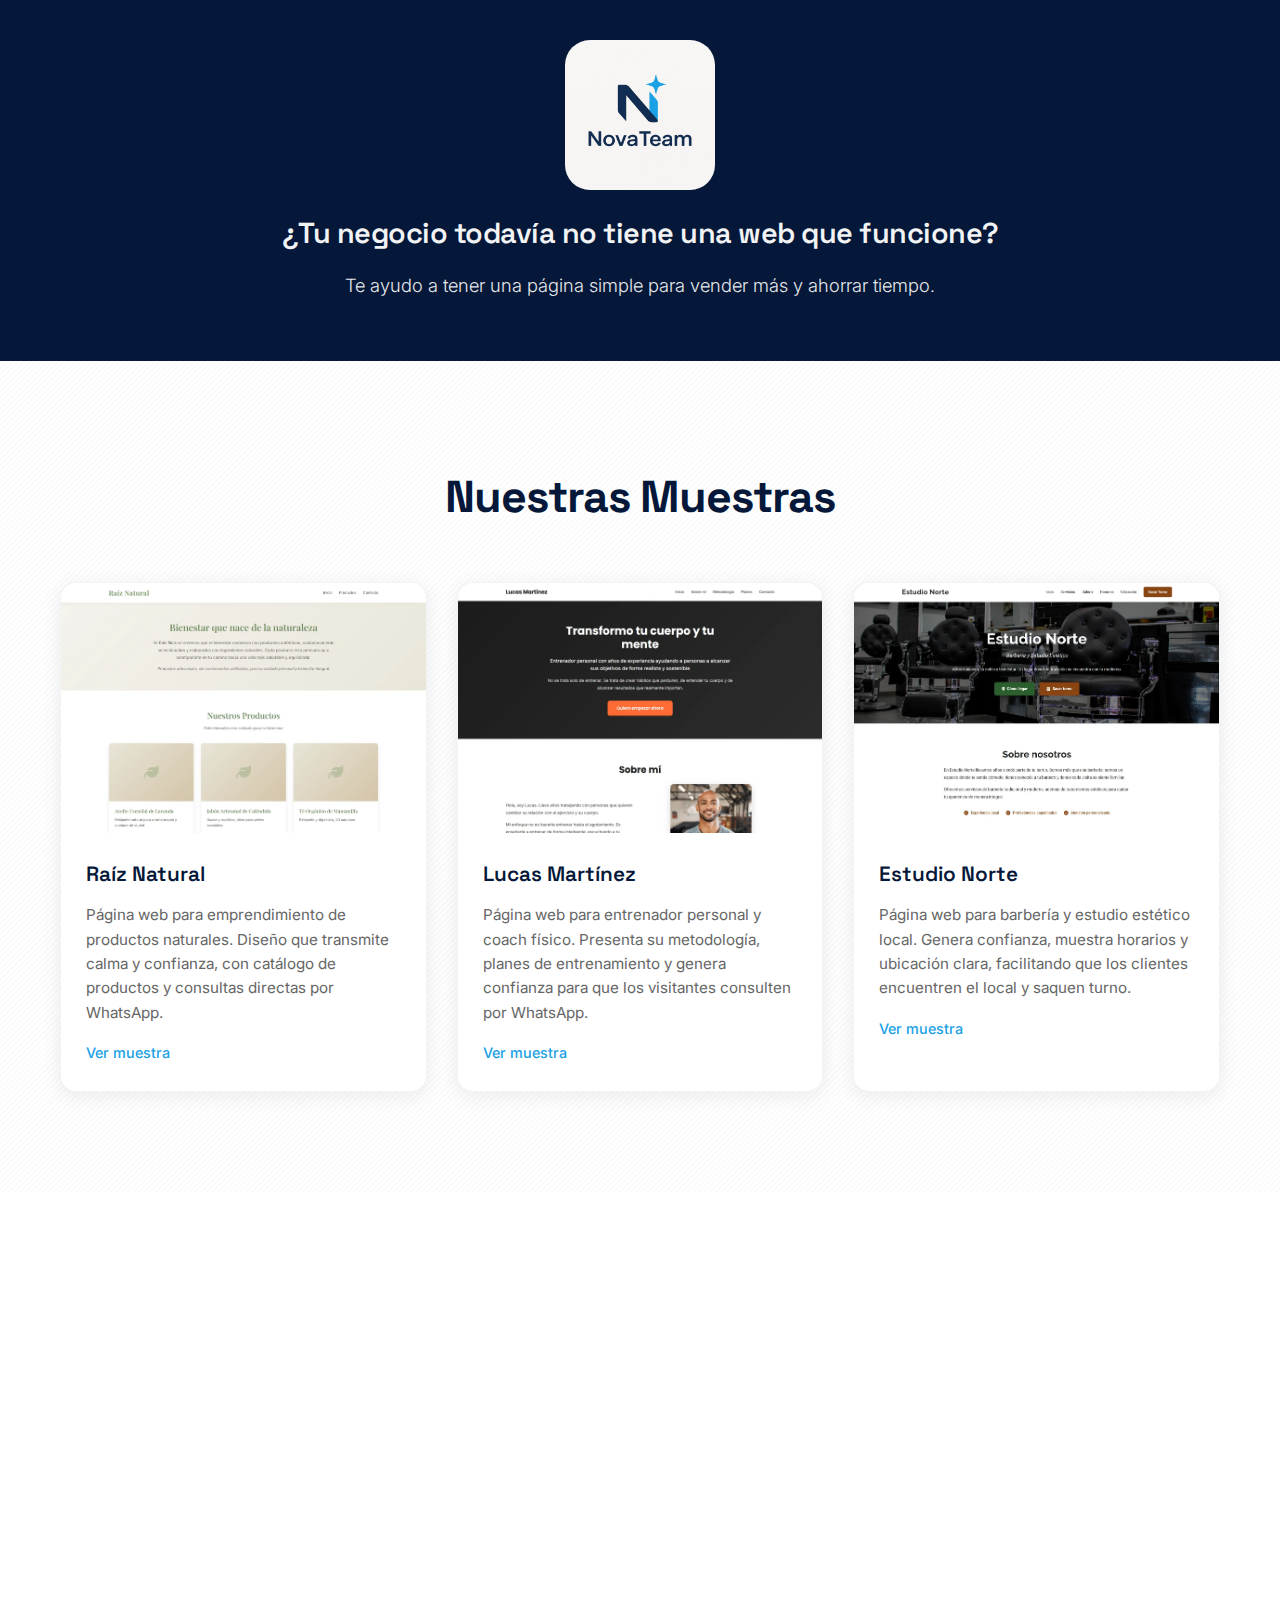
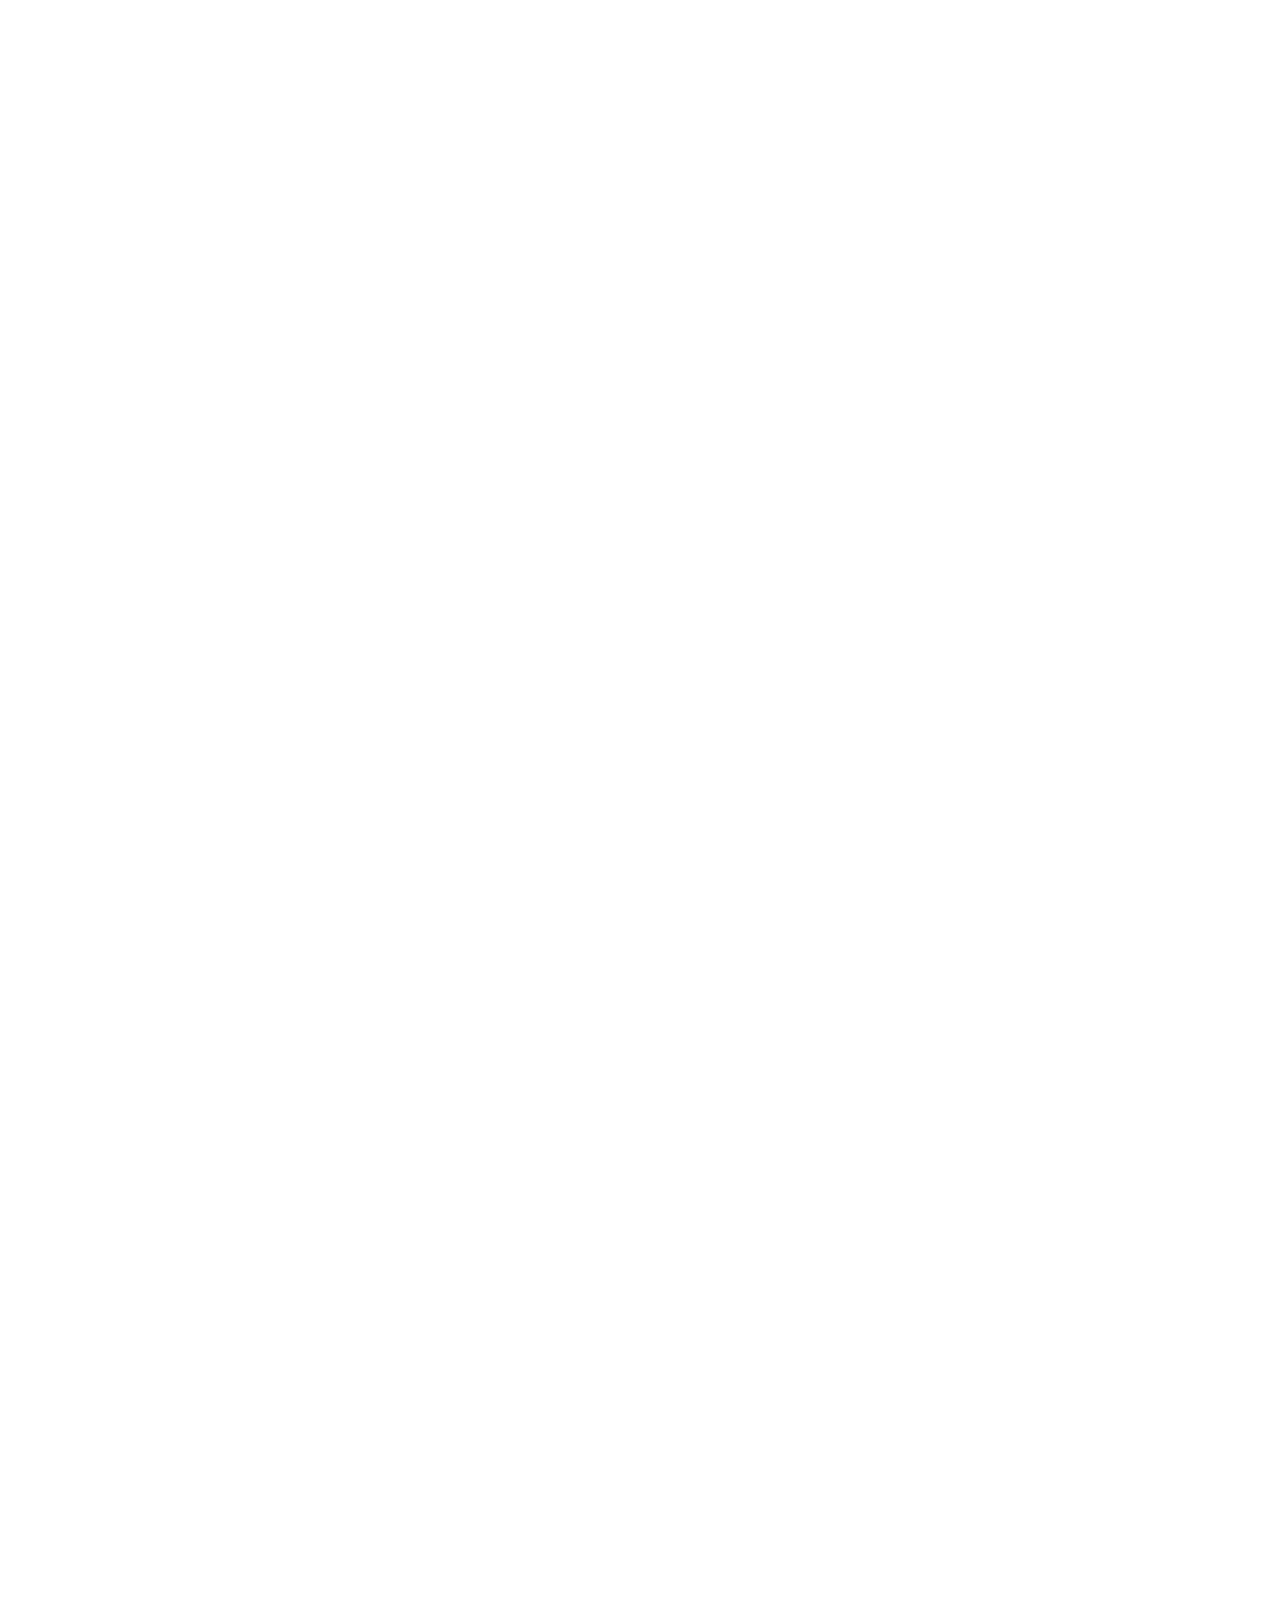
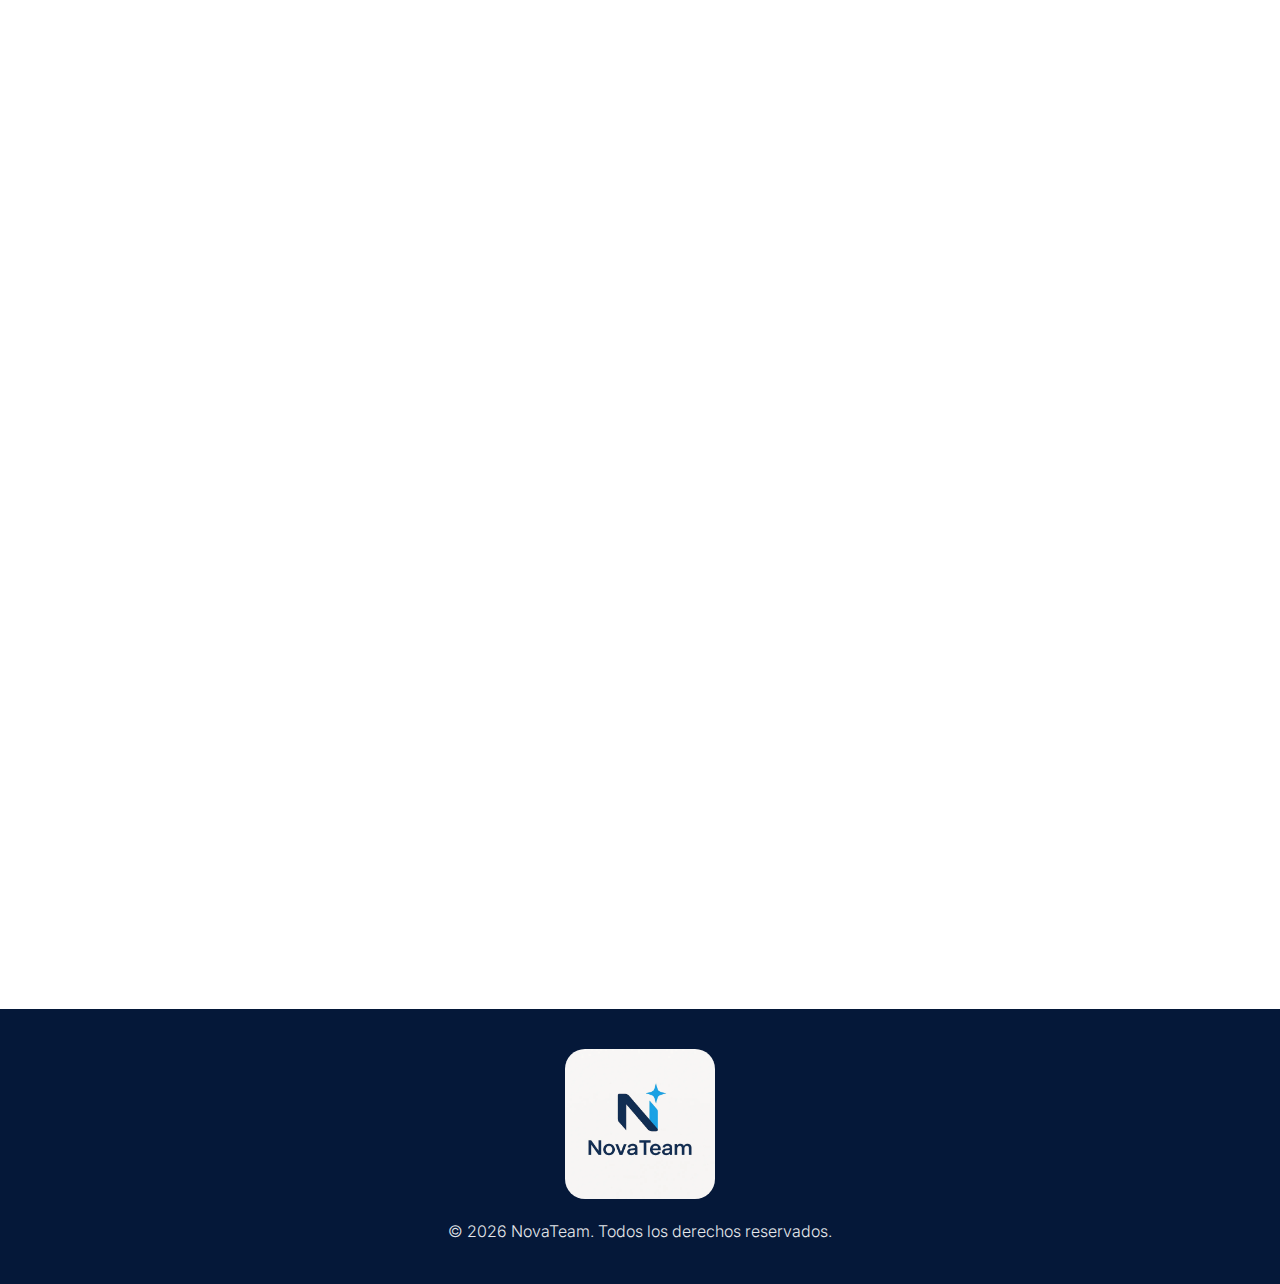
<file: index.html>
<!DOCTYPE html>
<html lang="es">
<head>
    <meta charset="UTF-8">
    <meta name="viewport" content="width=device-width, initial-scale=1.0">
    <title>NovaTeam - Portfolio</title>
    <link rel="icon" type="image/webp" href="media/Logo.webp">
    <link rel="preconnect" href="https://fonts.googleapis.com">
    <link rel="preconnect" href="https://fonts.gstatic.com" crossorigin>
    <link href="https://fonts.googleapis.com/css2?family=Inter:wght@300;400;500;600;700&family=Space+Grotesk:wght@400;500;600;700&display=swap" rel="stylesheet">
    <link rel="stylesheet" href="https://cdnjs.cloudflare.com/ajax/libs/font-awesome/6.4.0/css/all.min.css">
    <link rel="stylesheet" href="styles.css">
</head>
<body>
    <!-- Hero Section -->
    <section class="hero">
        <div class="container">
            <img src="media/Logo.webp" alt="NovaTeam Logo" class="logo-img">
            <p class="slogan">¿Tu negocio todavía no tiene una web que funcione?</p>
            <p class="description">Te ayudo a tener una página simple para vender más y ahorrar tiempo.</p>
        </div>
    </section>

    <!-- Muestras Section -->
    <section class="muestras">
        <div class="container">
            <h2 class="section-title">Nuestras Muestras</h2>
            <div class="muestras-grid">
                <div class="muestra-card">
                    <div class="muestra-preview">
                        <img src="media/portada-raiz.webp" alt="Raíz Natural" class="muestra-imagen">
                    </div>
                    <div class="muestra-info">
                        <h3 class="muestra-titulo">Raíz Natural</h3>
                        <p class="muestra-descripcion">Página web para emprendimiento de productos naturales. Diseño que transmite calma y confianza, con catálogo de productos y consultas directas por WhatsApp.</p>
                        <a href="muestras/muestra-1-raiz-natural/" target="_blank" class="muestra-link">Ver muestra</a>
                    </div>
                </div>
                <div class="muestra-card">
                    <div class="muestra-preview">
                        <img src="media/portada-lucas.webp" alt="Lucas Martínez" class="muestra-imagen" onerror="this.style.display='none'; this.nextElementSibling.style.display='flex';">
                        <div class="muestra-placeholder" style="display: none;">
                            <i class="fas fa-dumbbell"></i>
                        </div>
                    </div>
                    <div class="muestra-info">
                        <h3 class="muestra-titulo">Lucas Martínez</h3>
                        <p class="muestra-descripcion">Página web para entrenador personal y coach físico. Presenta su metodología, planes de entrenamiento y genera confianza para que los visitantes consulten por WhatsApp.</p>
                        <a href="muestras/muestra-2-lucas-martinez/" target="_blank" class="muestra-link">Ver muestra</a>
                    </div>
                </div>
                <div class="muestra-card">
                    <div class="muestra-preview">
                        <img src="media/portada-barberia.webp" alt="Estudio Norte" class="muestra-imagen">
                    </div>
                    <div class="muestra-info">
                        <h3 class="muestra-titulo">Estudio Norte</h3>
                        <p class="muestra-descripcion">Página web para barbería y estudio estético local. Genera confianza, muestra horarios y ubicación clara, facilitando que los clientes encuentren el local y saquen turno.</p>
                        <a href="muestras/muestra-3-estudio-norte/" target="_blank" class="muestra-link">Ver muestra</a>
                    </div>
                </div>
            </div>
        </div>
    </section>

    <!-- Proyectos Section -->
    <section class="proyectos">
        <div class="container">
            <h2 class="section-title">Proyectos Realizados</h2>
            <div class="proyectos-grid">
                <div class="proyecto-card">
                    <div class="proyecto-preview">
                        <img src="media/portada-proyecto-1.webp" alt="Soul Calisthenics" class="proyecto-imagen">
                    </div>
                    <div class="proyecto-info">
                        <h3 class="proyecto-title">Soul Calisthenics</h3>
                        <p class="proyecto-description">Página web que alberga un curso y coaching integral de calistenia, alimentación y mentalidad. Una plataforma completa para transformar cuerpo y mente.</p>
                        <a href="https://www.agustinarese.com" target="_blank" class="proyecto-btn">Ver proyecto</a>
                    </div>
                </div>
                <div class="proyecto-card">
                    <div class="proyecto-preview">
                        <img src="media/portada-landing-caos.webp" alt="FreeMind Union Landing" class="proyecto-imagen">
                    </div>
                    <div class="proyecto-info">
                        <h3 class="proyecto-title">FreeMind Union</h3>
                        <p class="proyecto-description">Landing page diseñada para promocionar y comercializar un producto digital. Plataforma optimizada para conversión con diseño atractivo y experiencia de usuario enfocada en ventas.</p>
                        <a href="https://freemindunion.info/promo-caos-de-emociones/" target="_blank" class="proyecto-btn">Ver proyecto</a>
                    </div>
                </div>
            </div>
        </div>
    </section>

    <!-- Beneficios Section -->
    <section class="beneficios">
        <div class="container">
            <h2 class="section-title">Beneficios de tener tu web</h2>
            <p class="beneficios-intro">Una página web simple pero efectiva que resuelve los problemas reales de tu negocio</p>
            <div class="beneficios-grid">
                <div class="beneficio-item">
                    <div class="beneficio-icon"><i class="fas fa-check"></i></div>
                    <p class="beneficio-text">Ahorra tiempo respondiendo las mismas preguntas</p>
                </div>
                <div class="beneficio-item">
                    <div class="beneficio-icon"><i class="fas fa-check"></i></div>
                    <p class="beneficio-text">Clientes mejor informados desde el inicio</p>
                </div>
                <div class="beneficio-item">
                    <div class="beneficio-icon"><i class="fas fa-check"></i></div>
                    <p class="beneficio-text">Tu negocio se ve profesional desde el primer contacto</p>
                </div>
                <div class="beneficio-item">
                    <div class="beneficio-icon"><i class="fas fa-check"></i></div>
                    <p class="beneficio-text">Tu negocio se presenta las 24 horas</p>
                </div>
                <div class="beneficio-item">
                    <div class="beneficio-icon"><i class="fas fa-check"></i></div>
                    <p class="beneficio-text">Independencia de las plataformas sociales</p>
                </div>
            </div>
        </div>
    </section>

    <!-- FAQ Section -->
    <section class="faq">
        <div class="container">
            <h2 class="section-title">Preguntas Frecuentes</h2>
            <div class="faq-container">
                <div class="faq-item">
                    <div class="faq-question">
                        <span>¿Cuánto tiempo tarda en estar lista mi página web?</span>
                        <i class="fas fa-chevron-down"></i>
                    </div>
                    <div class="faq-answer">
                        <p>Los tiempos varían según la complejidad del proyecto. Una página web simple puede estar lista en unos días, mientras que proyectos más complejos con funcionalidades adicionales pueden tomar entre 2 y 3 semanas. Trabajamos de forma eficiente para que tu negocio tenga presencia online lo antes posible.</p>
                    </div>
                </div>
                <div class="faq-item">
                    <div class="faq-question">
                        <span>¿Qué incluye el servicio?</span>
                        <i class="fas fa-chevron-down"></i>
                    </div>
                    <div class="faq-answer">
                        <p>Incluye el diseño, desarrollo, configuración inicial y una sesión de capacitación para que sepas cómo actualizar contenido básico. También te ayudo con el dominio y hosting si lo necesitás.</p>
                    </div>
                </div>
                <div class="faq-item">
                    <div class="faq-question">
                        <span>¿Puedo actualizar el contenido yo mismo después?</span>
                        <i class="fas fa-chevron-down"></i>
                    </div>
                    <div class="faq-answer">
                        <p>Sí, te entrego una página fácil de usar. Te muestro cómo hacer cambios básicos de texto, imágenes y precios. Si necesitás algo más complejo, podés contactarme.</p>
                    </div>
                </div>
                <div class="faq-item">
                    <div class="faq-question">
                        <span>¿Qué pasa si necesito cambios después de entregar la web?</span>
                        <i class="fas fa-chevron-down"></i>
                    </div>
                    <div class="faq-answer">
                        <p>Los cambios menores los podés hacer vos mismo. Si necesitás modificaciones más grandes o nuevas funcionalidades, hay opciones de mantenimiento y ajustes mensuales que ofrezco para que tu web siempre esté actualizada.</p>
                    </div>
                </div>
                <div class="faq-item">
                    <div class="faq-question">
                        <span>¿Trabajan con diferentes tipos de negocios?</span>
                        <i class="fas fa-chevron-down"></i>
                    </div>
                    <div class="faq-answer">
                        <p>Sí, trabajo con todo tipo de negocios: tiendas, servicios profesionales, emprendimientos, restaurantes, y más. Cada web se adapta a las necesidades específicas de tu negocio.</p>
                    </div>
                </div>
                <div class="faq-item">
                    <div class="faq-question">
                        <span>¿Cómo funciona el proceso de trabajo?</span>
                        <i class="fas fa-chevron-down"></i>
                    </div>
                    <div class="faq-answer">
                        <p>Primero charlamos para entender tu negocio y necesidades. Luego te muestro un diseño y ajustamos hasta que te guste. Desarrollo la web, la subo online y te enseño a usarla. Simple y directo.</p>
                    </div>
                </div>
                <div class="faq-item">
                    <div class="faq-question">
                        <span>¿Es solo para vender online?</span>
                        <i class="fas fa-chevron-down"></i>
                    </div>
                    <div class="faq-answer">
                        <p>No. También sirve para recibir consultas, mostrar lo que hacés y ahorrar tiempo.</p>
                    </div>
                </div>
            </div>
        </div>
    </section>

    <!-- Contacto Section -->
    <section class="contacto">
        <div class="container">
            <h2 class="section-title">Contacto</h2>
            <p class="contacto-text">¿Listo para impulsar tu negocio? Contáctanos</p>
            <div class="whatsapp-container">
                <a href="https://wa.me/5493515285112?text=Hola%2C%20vi%20tu%20portfolio%20y%20quer%C3%ADa%20informaci%C3%B3n%20sobre%20tus%20servicios" target="_blank" class="whatsapp-btn">
                    <svg class="whatsapp-icon" viewBox="0 0 24 24" fill="currentColor">
                        <path d="M17.472 14.382c-.297-.149-1.758-.867-2.03-.967-.273-.099-.471-.148-.67.15-.197.297-.767.966-.94 1.164-.173.199-.347.223-.644.075-.297-.15-1.255-.463-2.39-1.475-.883-.788-1.48-1.761-1.653-2.059-.173-.297-.018-.458.13-.606.134-.133.298-.347.446-.52.149-.174.198-.298.298-.497.099-.198.05-.371-.025-.52-.075-.149-.669-1.612-.916-2.207-.242-.579-.487-.5-.669-.51-.173-.008-.371-.01-.57-.01-.198 0-.52.074-.792.372-.272.297-1.04 1.016-1.04 2.479 0 1.462 1.065 2.875 1.213 3.074.149.198 2.096 3.2 5.077 4.487.709.306 1.262.489 1.694.625.712.227 1.36.195 1.871.118.571-.085 1.758-.719 2.006-1.413.248-.694.248-1.289.173-1.413-.074-.124-.272-.198-.57-.347m-5.421 7.403h-.004a9.87 9.87 0 01-5.031-1.378l-.361-.214-3.741.982.998-3.648-.235-.374a9.86 9.86 0 01-1.51-5.26c.001-5.45 4.436-9.884 9.888-9.884 2.64 0 5.122 1.03 6.988 2.898a9.825 9.825 0 012.893 6.994c-.003 5.45-4.437 9.884-9.885 9.884m8.413-18.297A11.815 11.815 0 0012.05 0C5.495 0 .16 5.335.157 11.892c0 2.096.547 4.142 1.588 5.945L.057 24l6.305-1.654a11.882 11.882 0 005.683 1.448h.005c6.554 0 11.89-5.335 11.893-11.893a11.821 11.821 0 00-3.48-8.413Z"/>
                    </svg>
                    <span>Contactar por WhatsApp</span>
                </a>
            </div>
        </div>
    </section>

    <footer class="footer">
        <div class="container">
            <img src="media/Logo.webp" alt="NovaTeam Logo" class="footer-logo">
            <p>&copy; 2026 NovaTeam. Todos los derechos reservados.</p>
        </div>
    </footer>

    <script src="script.js"></script>
</body>
</html>
</file>
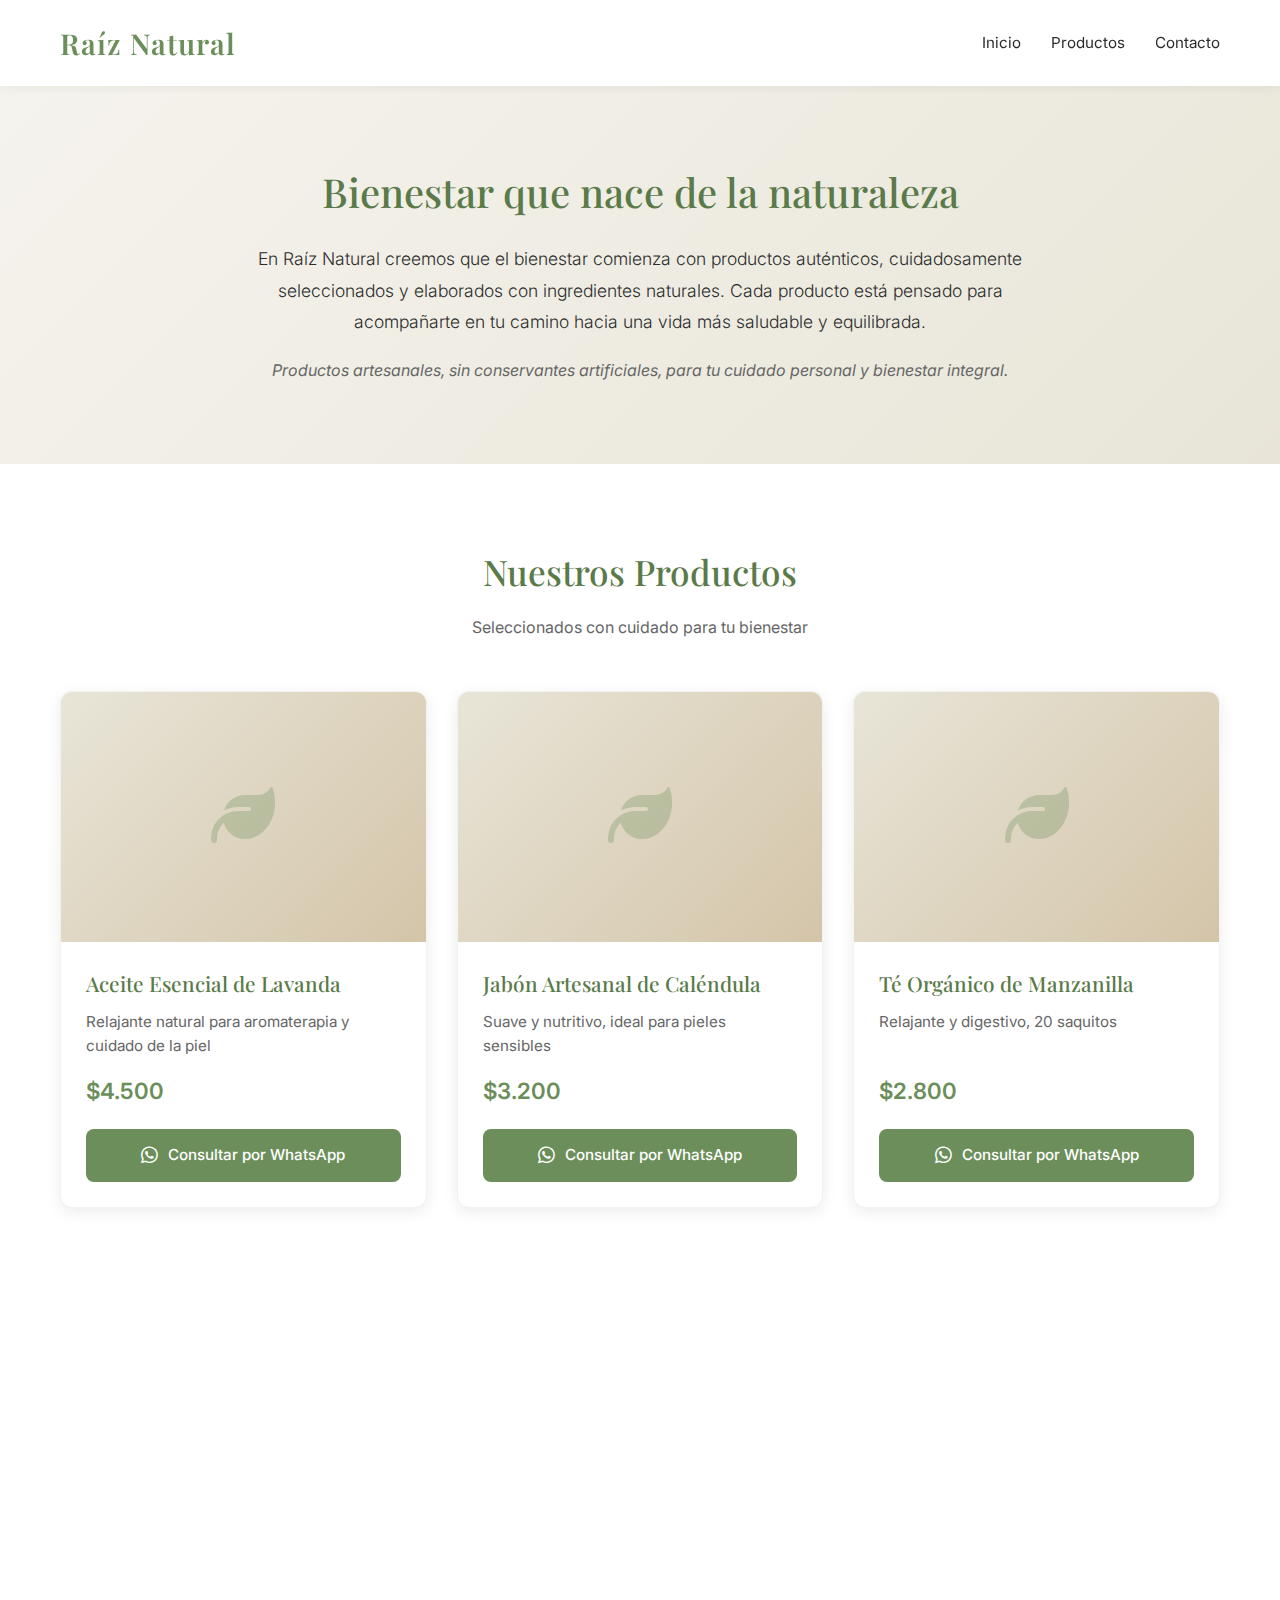
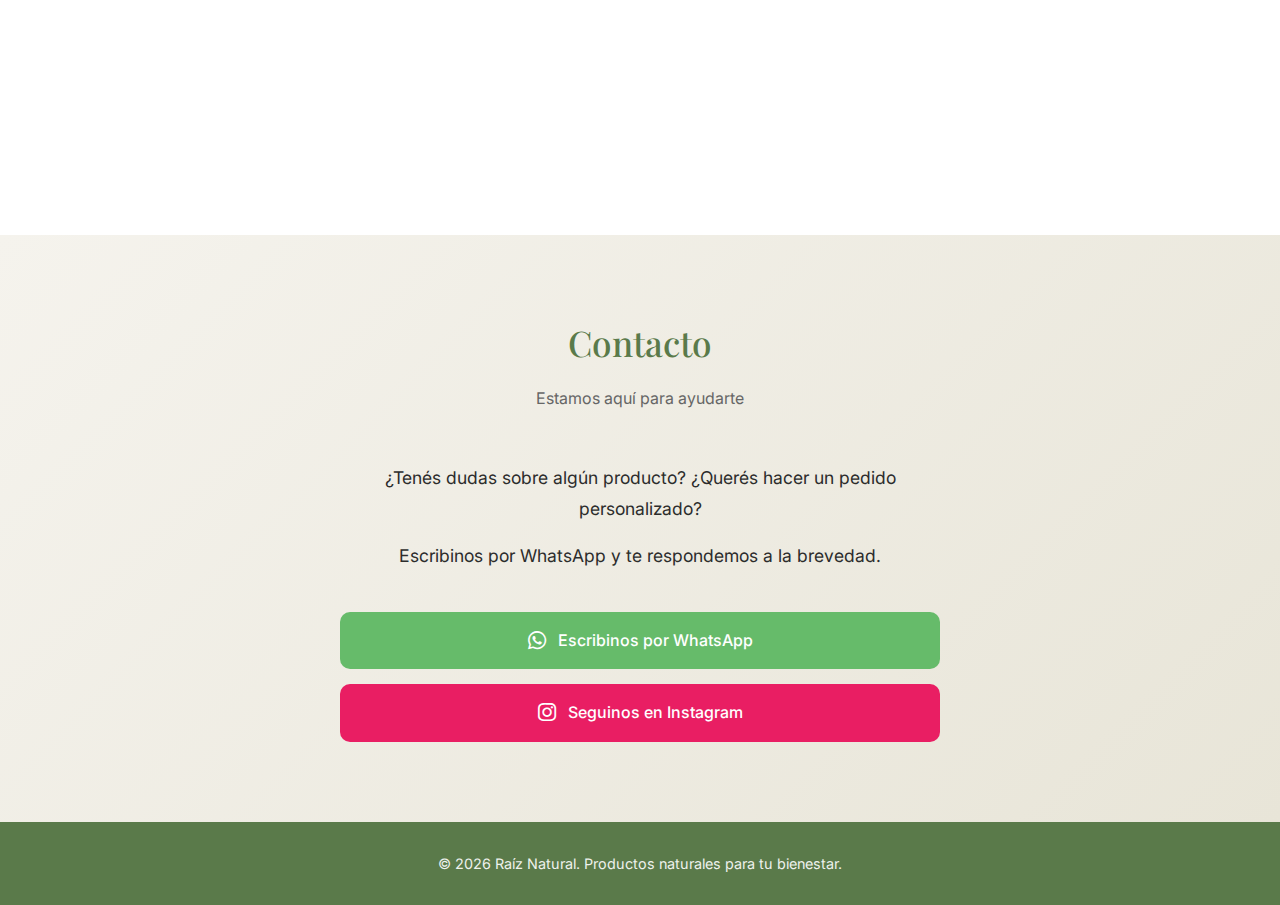
<file: muestras/muestra-1-raiz-natural/index.html>
<!DOCTYPE html>
<html lang="es">
<head>
    <meta charset="UTF-8">
    <meta name="viewport" content="width=device-width, initial-scale=1.0">
    <title>Raíz Natural - Productos Naturales para tu Bienestar</title>
    <link rel="icon" href="data:image/svg+xml,<svg xmlns='http://www.w3.org/2000/svg' viewBox='0 0 100 100'><text y='.9em' font-size='90'>🌿</text></svg>">
    <link rel="preconnect" href="https://fonts.googleapis.com">
    <link rel="preconnect" href="https://fonts.gstatic.com" crossorigin>
    <link href="https://fonts.googleapis.com/css2?family=Inter:wght@300;400;500;600&family=Playfair+Display:wght@400;500;600&display=swap" rel="stylesheet">
    <link rel="stylesheet" href="https://cdnjs.cloudflare.com/ajax/libs/font-awesome/6.4.0/css/all.min.css">
    <link rel="stylesheet" href="styles.css">
</head>
<body>
    <!-- Header -->
    <header class="header">
        <div class="container">
            <div class="header-content">
                <h1 class="logo">Raíz Natural</h1>
                <nav class="nav">
                    <a href="#inicio" class="nav-link">Inicio</a>
                    <a href="#productos" class="nav-link">Productos</a>
                    <a href="#contacto" class="nav-link">Contacto</a>
                </nav>
            </div>
        </div>
    </header>

    <!-- Hero / Inicio -->
    <section id="inicio" class="hero">
        <div class="container">
            <div class="hero-content">
                <h2 class="hero-title">Bienestar que nace de la naturaleza</h2>
                <p class="hero-text">En Raíz Natural creemos que el bienestar comienza con productos auténticos, cuidadosamente seleccionados y elaborados con ingredientes naturales. Cada producto está pensado para acompañarte en tu camino hacia una vida más saludable y equilibrada.</p>
                <p class="hero-subtext">Productos artesanales, sin conservantes artificiales, para tu cuidado personal y bienestar integral.</p>
            </div>
        </div>
    </section>

    <!-- Productos -->
    <section id="productos" class="productos">
        <div class="container">
            <h2 class="section-title">Nuestros Productos</h2>
            <p class="section-subtitle">Seleccionados con cuidado para tu bienestar</p>
            
            <div class="productos-grid">
                <div class="producto-card">
                    <div class="producto-imagen">
                        <div class="producto-placeholder">
                            <i class="fas fa-leaf"></i>
                        </div>
                    </div>
                    <div class="producto-info">
                        <h3 class="producto-nombre">Aceite Esencial de Lavanda</h3>
                        <p class="producto-descripcion">Relajante natural para aromaterapia y cuidado de la piel</p>
                        <p class="producto-precio">$4.500</p>
                        <a href="#" class="producto-btn">
                            <i class="fab fa-whatsapp"></i> Consultar por WhatsApp
                        </a>
                    </div>
                </div>

                <div class="producto-card">
                    <div class="producto-imagen">
                        <div class="producto-placeholder">
                            <i class="fas fa-leaf"></i>
                        </div>
                    </div>
                    <div class="producto-info">
                        <h3 class="producto-nombre">Jabón Artesanal de Caléndula</h3>
                        <p class="producto-descripcion">Suave y nutritivo, ideal para pieles sensibles</p>
                        <p class="producto-precio">$3.200</p>
                        <a href="#" class="producto-btn">
                            <i class="fab fa-whatsapp"></i> Consultar por WhatsApp
                        </a>
                    </div>
                </div>

                <div class="producto-card">
                    <div class="producto-imagen">
                        <div class="producto-placeholder">
                            <i class="fas fa-leaf"></i>
                        </div>
                    </div>
                    <div class="producto-info">
                        <h3 class="producto-nombre">Té Orgánico de Manzanilla</h3>
                        <p class="producto-descripcion">Relajante y digestivo, 20 saquitos</p>
                        <p class="producto-precio">$2.800</p>
                        <a href="#" class="producto-btn">
                            <i class="fab fa-whatsapp"></i> Consultar por WhatsApp
                        </a>
                    </div>
                </div>

                <div class="producto-card">
                    <div class="producto-imagen">
                        <div class="producto-placeholder">
                            <i class="fas fa-leaf"></i>
                        </div>
                    </div>
                    <div class="producto-info">
                        <h3 class="producto-nombre">Crema Hidratante de Aloe Vera</h3>
                        <p class="producto-descripcion">Hidratación profunda con extracto natural de aloe</p>
                        <p class="producto-precio">$5.900</p>
                        <a href="#" class="producto-btn">
                            <i class="fab fa-whatsapp"></i> Consultar por WhatsApp
                        </a>
                    </div>
                </div>

                <div class="producto-card">
                    <div class="producto-imagen">
                        <div class="producto-placeholder">
                            <i class="fas fa-leaf"></i>
                        </div>
                    </div>
                    <div class="producto-info">
                        <h3 class="producto-nombre">Velas de Soja con Esencias</h3>
                        <p class="producto-descripcion">Ambientación natural, 100% soja, múltiples aromas</p>
                        <p class="producto-precio">$4.200</p>
                        <a href="#" class="producto-btn">
                            <i class="fab fa-whatsapp"></i> Consultar por WhatsApp
                        </a>
                    </div>
                </div>

                <div class="producto-card">
                    <div class="producto-imagen">
                        <div class="producto-placeholder">
                            <i class="fas fa-leaf"></i>
                        </div>
                    </div>
                    <div class="producto-info">
                        <h3 class="producto-nombre">Miel Pura de Eucalipto</h3>
                        <p class="producto-descripcion">Miel orgánica 100% natural, frasco 500g</p>
                        <p class="producto-precio">$3.500</p>
                        <a href="#" class="producto-btn">
                            <i class="fab fa-whatsapp"></i> Consultar por WhatsApp
                        </a>
                    </div>
                </div>
            </div>
        </div>
    </section>

    <!-- Contacto -->
    <section id="contacto" class="contacto">
        <div class="container">
            <h2 class="section-title">Contacto</h2>
            <p class="section-subtitle">Estamos aquí para ayudarte</p>
            
            <div class="contacto-content">
                <div class="contacto-info">
                    <p class="contacto-text">¿Tenés dudas sobre algún producto? ¿Querés hacer un pedido personalizado?</p>
                    <p class="contacto-text">Escribinos por WhatsApp y te respondemos a la brevedad.</p>
                </div>
                <div class="contacto-buttons">
                    <a href="#" class="contacto-btn whatsapp">
                        <i class="fab fa-whatsapp"></i>
                        <span>Escribinos por WhatsApp</span>
                    </a>
                    <a href="#" class="contacto-btn instagram">
                        <i class="fab fa-instagram"></i>
                        <span>Seguinos en Instagram</span>
                    </a>
                </div>
            </div>
        </div>
    </section>

    <!-- Footer -->
    <footer class="footer">
        <div class="container">
            <p class="footer-text">&copy; 2026 Raíz Natural. Productos naturales para tu bienestar.</p>
        </div>
    </footer>

    <script src="script.js"></script>
</body>
</html>
</file>
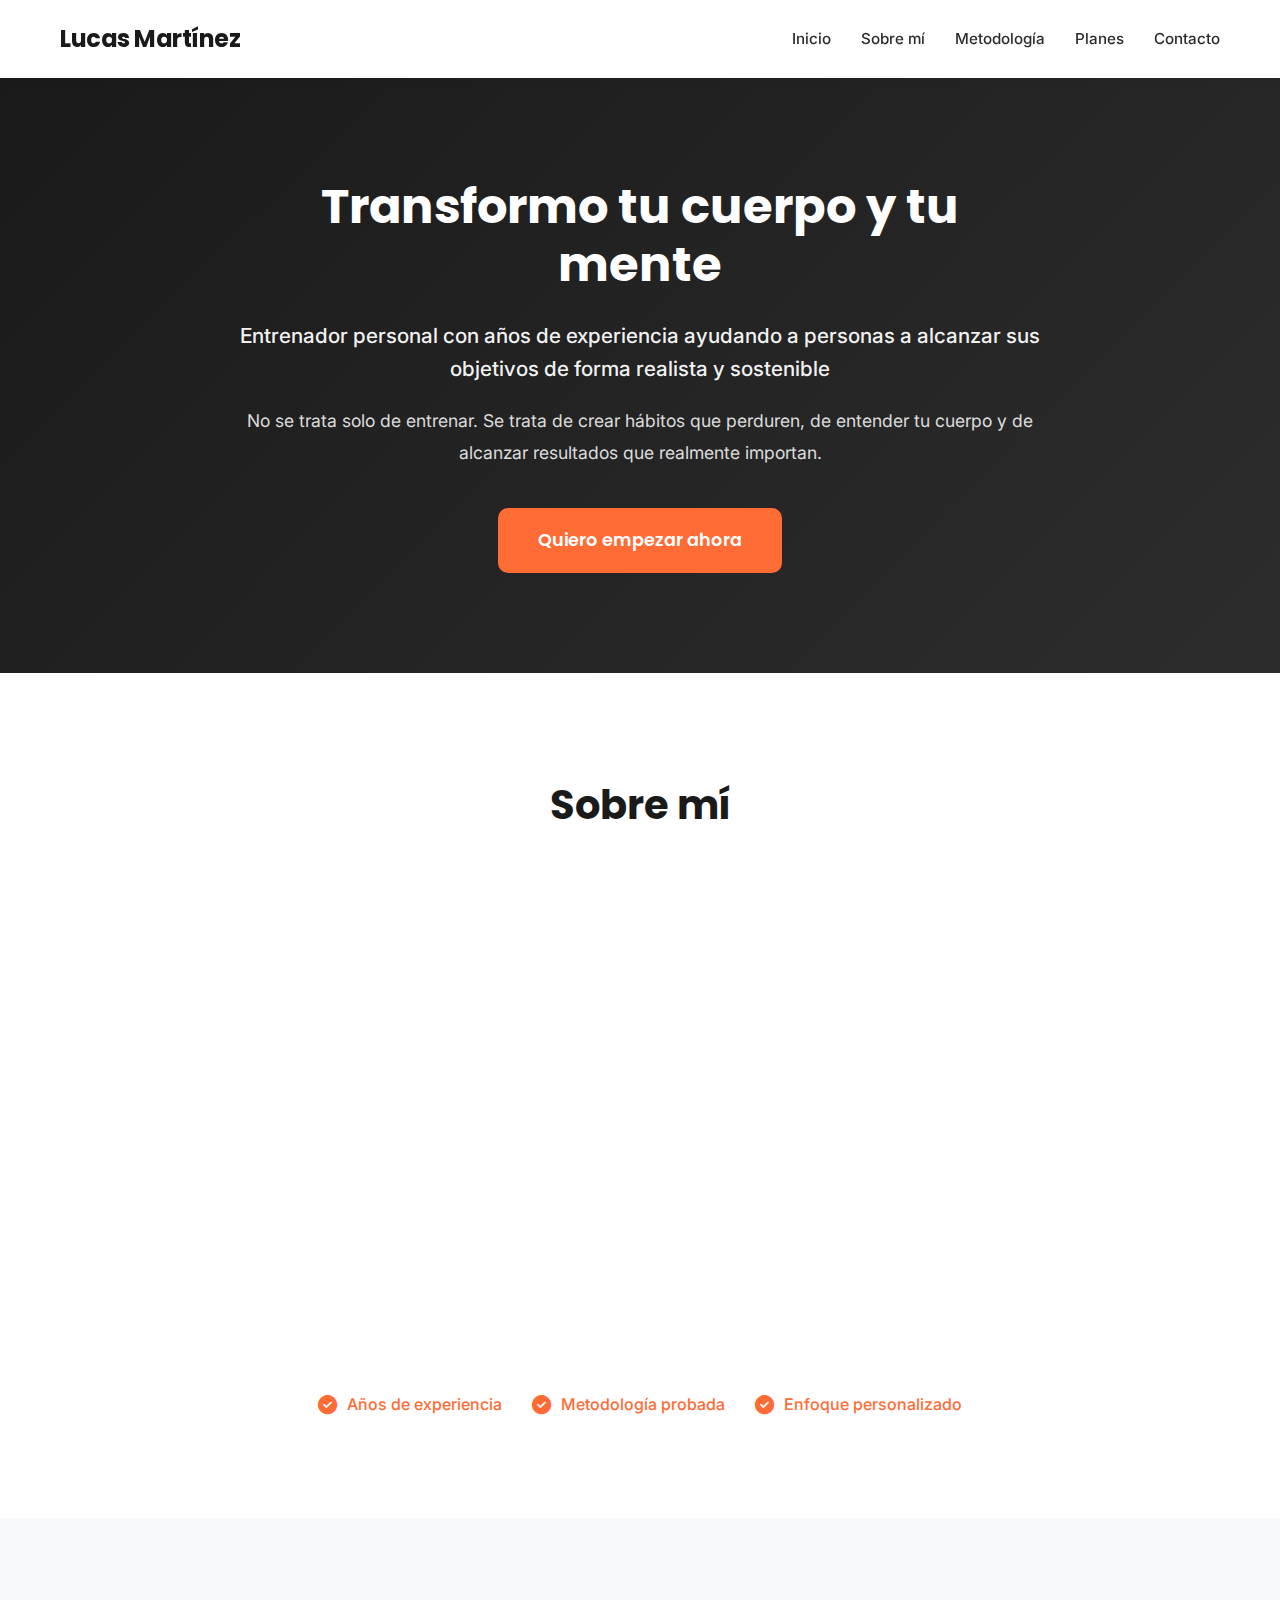
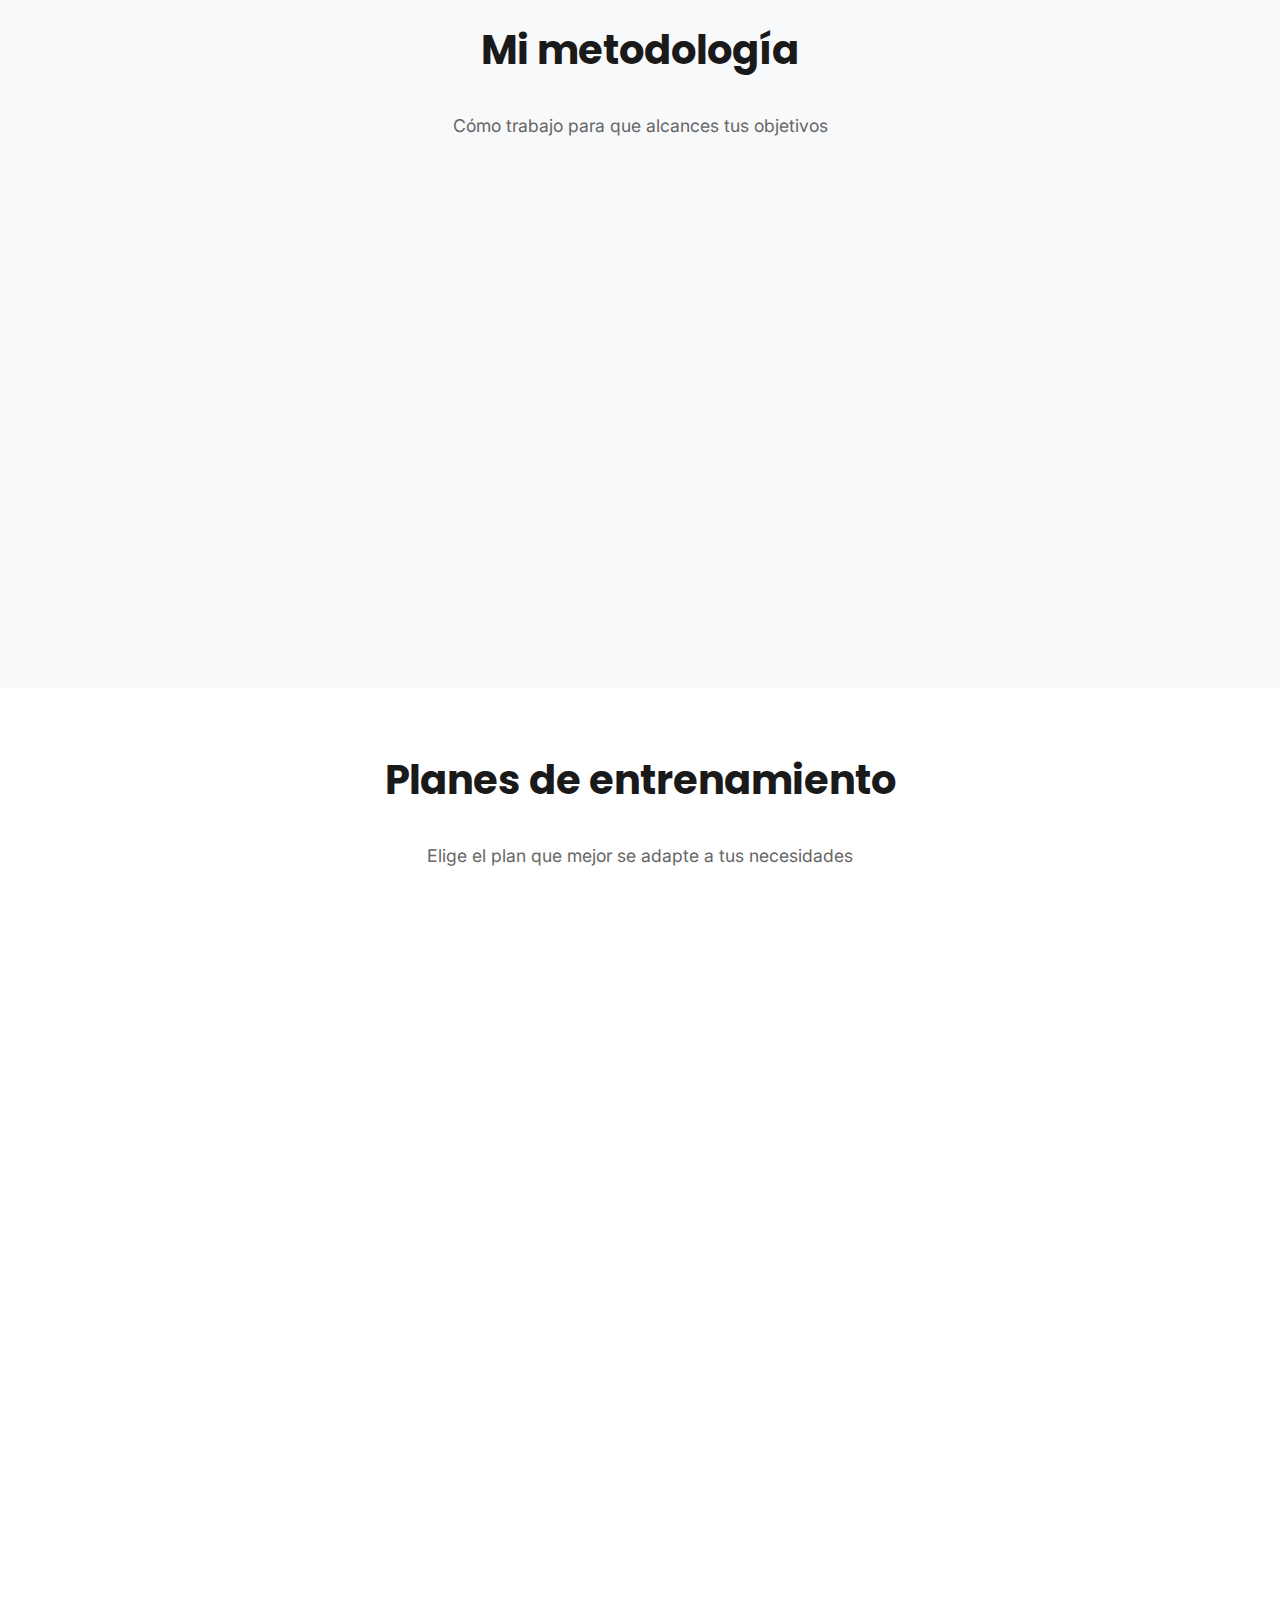
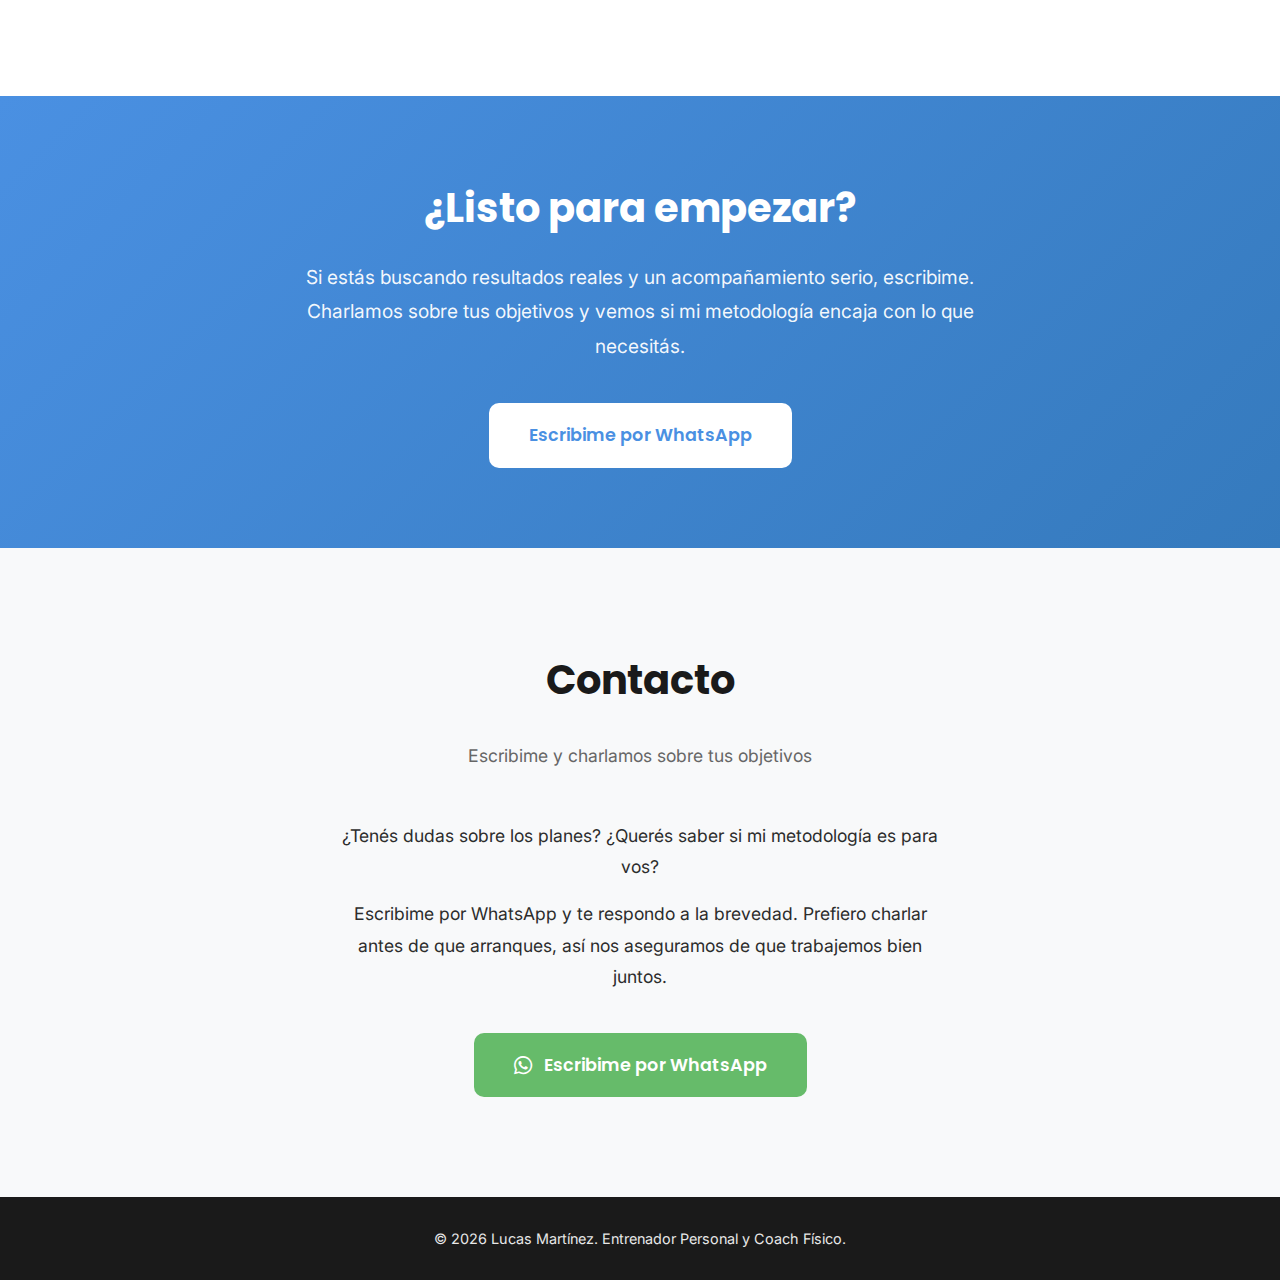
<file: muestras/muestra-2-lucas-martinez/index.html>
<!DOCTYPE html>
<html lang="es">
<head>
    <meta charset="UTF-8">
    <meta name="viewport" content="width=device-width, initial-scale=1.0">
    <title>Lucas Martínez - Entrenador Personal y Coach Físico</title>
    <link rel="icon" href="data:image/svg+xml,%3Csvg xmlns='http://www.w3.org/2000/svg' viewBox='0 0 640 512'%3E%3Cpath fill='%23ff6b35' d='M96 64c0-17.7 14.3-32 32-32h32c17.7 0 32 14.3 32 32v144h64V64c0-17.7 14.3-32 32-32h32c17.7 0 32 14.3 32 32v144h48c17.7 0 32 14.3 32 32s-14.3 32-32 32h-48v144c0 17.7-14.3 32-32 32h-32c-17.7 0-32-14.3-32-32V272H224v144c0 17.7-14.3 32-32 32H160c-17.7 0-32-14.3-32-32V272H80c-17.7 0-32-14.3-32-32s14.3-32 32-32h16V64zm448 0v144h16c17.7 0 32 14.3 32 32s-14.3 32-32 32h-16v144c0 17.7-14.3 32-32 32h-32c-17.7 0-32-14.3-32-32V272H384v144c0 17.7-14.3 32-32 32H320c-17.7 0-32-14.3-32-32V272H240c-17.7 0-32-14.3-32-32s14.3-32 32-32h48V64c0-17.7 14.3-32 32-32h32c17.7 0 32 14.3 32 32v144h64V64c0-17.7 14.3-32 32-32h32c17.7 0 32 14.3 32 32z'/%3E%3C/svg%3E">
    <link rel="preconnect" href="https://fonts.googleapis.com">
    <link rel="preconnect" href="https://fonts.gstatic.com" crossorigin>
    <link href="https://fonts.googleapis.com/css2?family=Inter:wght@300;400;500;600;700&family=Poppins:wght@400;500;600;700&display=swap" rel="stylesheet">
    <link rel="stylesheet" href="https://cdnjs.cloudflare.com/ajax/libs/font-awesome/6.4.0/css/all.min.css">
    <link rel="stylesheet" href="/muestras/muestra-2-lucas-martinez/styles.css">
</head>
<body>
    <!-- Header -->
    <header class="header">
        <div class="container">
            <div class="header-content">
                <h1 class="logo">Lucas Martínez</h1>
                <nav class="nav">
                    <a href="#inicio" class="nav-link">Inicio</a>
                    <a href="#sobre-mi" class="nav-link">Sobre mí</a>
                    <a href="#metodologia" class="nav-link">Metodología</a>
                    <a href="#planes" class="nav-link">Planes</a>
                    <a href="#contacto" class="nav-link">Contacto</a>
                </nav>
            </div>
        </div>
    </header>

    <!-- Hero / Inicio -->
    <section id="inicio" class="hero">
        <div class="container">
            <div class="hero-content">
                <h2 class="hero-title">Transformo tu cuerpo y tu mente</h2>
                <p class="hero-subtitle">Entrenador personal con años de experiencia ayudando a personas a alcanzar sus objetivos de forma realista y sostenible</p>
                <p class="hero-text">No se trata solo de entrenar. Se trata de crear hábitos que perduren, de entender tu cuerpo y de alcanzar resultados que realmente importan.</p>
                <a href="#contacto" class="hero-btn">Quiero empezar ahora</a>
            </div>
        </div>
    </section>

    <!-- Sobre Mí -->
    <section id="sobre-mi" class="sobre-mi">
        <div class="container">
            <h2 class="section-title">Sobre mí</h2>
            <div class="sobre-content">
                <div class="sobre-text">
                    <p class="sobre-paragraph">Hola, soy Lucas. Llevo años trabajando con personas que quieren cambiar su relación con el ejercicio y su cuerpo.</p>
                    <p class="sobre-paragraph">Mi enfoque no es hacerte entrenar hasta el agotamiento. Es enseñarte a entrenar de forma inteligente, escuchando a tu cuerpo y respetando tus tiempos.</p>
                    <p class="sobre-paragraph">Trabajo con personas reales, con vidas reales. No busco transformaciones extremas en 30 días, busco resultados que puedas mantener a largo plazo.</p>
                </div>
                <div class="sobre-imagen">
                    <img src="/media/persona-lucas.jpg" alt="Lucas Martínez" class="lucas-img">
                </div>
            </div>
            <div class="sobre-highlights">
                <div class="highlight-item">
                    <i class="fas fa-check-circle"></i>
                    <span>Años de experiencia</span>
                </div>
                <div class="highlight-item">
                    <i class="fas fa-check-circle"></i>
                    <span>Metodología probada</span>
                </div>
                <div class="highlight-item">
                    <i class="fas fa-check-circle"></i>
                    <span>Enfoque personalizado</span>
                </div>
            </div>
        </div>
    </section>

    <!-- Metodología -->
    <section id="metodologia" class="metodologia">
        <div class="container">
            <h2 class="section-title">Mi metodología</h2>
            <p class="section-subtitle">Cómo trabajo para que alcances tus objetivos</p>
            
            <div class="metodologia-grid">
                <div class="metodo-card">
                    <div class="metodo-icon">
                        <i class="fas fa-user-check"></i>
                    </div>
                    <h3 class="metodo-title">Evaluación inicial</h3>
                    <p class="metodo-text">Analizamos tu situación actual, objetivos reales y tiempo disponible. Sin promesas imposibles, solo un plan honesto.</p>
                </div>

                <div class="metodo-card">
                    <div class="metodo-icon">
                        <i class="fas fa-dumbbell"></i>
                    </div>
                    <h3 class="metodo-title">Plan personalizado</h3>
                    <p class="metodo-text">Diseño un plan adaptado a tu nivel, disponibilidad y objetivos. Rutinas que puedas cumplir, no que te agoten.</p>
                </div>

                <div class="metodo-card">
                    <div class="metodo-icon">
                        <i class="fas fa-comments"></i>
                    </div>
                    <h3 class="metodo-title">Acompañamiento constante</h3>
                    <p class="metodo-text">Seguimiento regular, ajustes cuando sea necesario y apoyo para mantener la motivación. No estás solo en esto.</p>
                </div>

                <div class="metodo-card">
                    <div class="metodo-icon">
                        <i class="fas fa-chart-line"></i>
                    </div>
                    <h3 class="metodo-title">Resultados medibles</h3>
                    <p class="metodo-text">Trabajamos con objetivos claros y medibles. Sabrás exactamente cómo vas y qué ajustar para seguir mejorando.</p>
                </div>
            </div>
        </div>
    </section>

    <!-- Planes -->
    <section id="planes" class="planes">
        <div class="container">
            <h2 class="section-title">Planes de entrenamiento</h2>
            <p class="section-subtitle">Elige el plan que mejor se adapte a tus necesidades</p>
            
            <div class="planes-grid">
                <div class="plan-card">
                    <h3 class="plan-nombre">Plan Mensual</h3>
                    <p class="plan-duracion">1 mes de acompañamiento</p>
                    <div class="plan-precio">$25.000</div>
                    <ul class="plan-lista">
                        <li><i class="fas fa-check"></i> Plan de entrenamiento personalizado</li>
                        <li><i class="fas fa-check"></i> Seguimiento semanal</li>
                        <li><i class="fas fa-check"></i> Ajustes según tu progreso</li>
                        <li><i class="fas fa-check"></i> Consultas por WhatsApp</li>
                    </ul>
                    <a href="#contacto" class="plan-btn">Consultar por WhatsApp</a>
                </div>

                <div class="plan-card destacado">
                    <div class="plan-badge">Más popular</div>
                    <h3 class="plan-nombre">Plan Trimestral</h3>
                    <p class="plan-duracion">3 meses de acompañamiento</p>
                    <div class="plan-precio">$65.000</div>
                    <p class="plan-ahorro">Ahorrás $10.000</p>
                    <ul class="plan-lista">
                        <li><i class="fas fa-check"></i> Plan de entrenamiento personalizado</li>
                        <li><i class="fas fa-check"></i> Seguimiento semanal</li>
                        <li><i class="fas fa-check"></i> Ajustes según tu progreso</li>
                        <li><i class="fas fa-check"></i> Consultas por WhatsApp</li>
                        <li><i class="fas fa-check"></i> Revisión mensual de objetivos</li>
                    </ul>
                    <a href="#contacto" class="plan-btn">Consultar por WhatsApp</a>
                </div>

                <div class="plan-card">
                    <h3 class="plan-nombre">Plan Personalizado</h3>
                    <p class="plan-duracion">Duración a convenir</p>
                    <div class="plan-precio">Consultar</div>
                    <ul class="plan-lista">
                        <li><i class="fas fa-check"></i> Plan adaptado a tus necesidades</li>
                        <li><i class="fas fa-check"></i> Frecuencia de seguimiento flexible</li>
                        <li><i class="fas fa-check"></i> Objetivos específicos</li>
                        <li><i class="fas fa-check"></i> Consultas ilimitadas</li>
                    </ul>
                    <a href="#contacto" class="plan-btn">Consultar por WhatsApp</a>
                </div>
            </div>
        </div>
    </section>

    <!-- CTA Section -->
    <section class="cta-section">
        <div class="container">
            <div class="cta-content">
                <h2 class="cta-title">¿Listo para empezar?</h2>
                <p class="cta-text">Si estás buscando resultados reales y un acompañamiento serio, escribime. Charlamos sobre tus objetivos y vemos si mi metodología encaja con lo que necesitás.</p>
                <a href="#contacto" class="cta-btn">Escribime por WhatsApp</a>
            </div>
        </div>
    </section>

    <!-- Contacto -->
    <section id="contacto" class="contacto">
        <div class="container">
            <h2 class="section-title">Contacto</h2>
            <p class="section-subtitle">Escribime y charlamos sobre tus objetivos</p>
            
            <div class="contacto-content">
                <div class="contacto-info">
                    <p class="contacto-text">¿Tenés dudas sobre los planes? ¿Querés saber si mi metodología es para vos?</p>
                    <p class="contacto-text">Escribime por WhatsApp y te respondo a la brevedad. Prefiero charlar antes de que arranques, así nos aseguramos de que trabajemos bien juntos.</p>
                </div>
                <div class="contacto-button">
                    <a href="#" class="contacto-btn whatsapp">
                        <i class="fab fa-whatsapp"></i>
                        <span>Escribime por WhatsApp</span>
                    </a>
                </div>
            </div>
        </div>
    </section>

    <!-- Footer -->
    <footer class="footer">
        <div class="container">
            <p class="footer-text">&copy; 2026 Lucas Martínez. Entrenador Personal y Coach Físico.</p>
        </div>
    </footer>

    <script src="/muestras/muestra-2-lucas-martinez/script.js"></script>
</body>
</html>
</file>
<file: styles.css>
* {
    margin: 0;
    padding: 0;
    box-sizing: border-box;
}

:root {
    --color-dark: #051839;
    --color-light: #20a1e4;
    --color-white: #ffffff;
}

body {
    font-family: 'Inter', -apple-system, BlinkMacSystemFont, 'Segoe UI', Roboto, Oxygen, Ubuntu, Cantarell, sans-serif;
    line-height: 1.6;
    color: var(--color-dark);
    background-color: var(--color-white);
}

.container {
    max-width: 1200px;
    margin: 0 auto;
    padding: 0 20px;
}

/* Hero Section */
.hero {
    background-color: var(--color-dark);
    color: var(--color-white);
    padding: 40px 20px 60px 20px;
    text-align: center;
}

.logo-img {
    max-width: 150px;
    height: auto;
    margin-bottom: 20px;
    display: block;
    margin-left: auto;
    margin-right: auto;
    border-radius: 25px;
}

.slogan {
    font-family: 'Space Grotesk', sans-serif;
    font-size: 1.8rem;
    font-weight: 600;
    margin-bottom: 15px;
    opacity: 0.95;
    letter-spacing: -0.5px;
}

.description {
    font-size: 1.15rem;
    opacity: 0.9;
    font-weight: 300;
    margin-bottom: 0;
}

/* Section Titles */
.section-title {
    font-family: 'Space Grotesk', sans-serif;
    font-size: 2.8rem;
    color: var(--color-dark);
    text-align: center;
    margin-bottom: 50px;
    font-weight: 700;
    letter-spacing: -1px;
}

/* Muestras Section */
.muestras {
    padding: 100px 20px;
    background-color: var(--color-white);
    position: relative;
    overflow: hidden;
}

.muestras::before {
    content: '';
    position: absolute;
    top: 0;
    left: 0;
    right: 0;
    bottom: 0;
    background-image: 
        repeating-linear-gradient(
            -45deg,
            transparent,
            transparent 2px,
            rgba(5, 24, 57, 0.02) 2px,
            rgba(5, 24, 57, 0.02) 4px
        );
    pointer-events: none;
}

.muestras .container {
    position: relative;
    z-index: 1;
}

.muestras-grid {
    display: grid;
    grid-template-columns: repeat(auto-fit, minmax(300px, 1fr));
    gap: 30px;
    margin-top: 40px;
}

.muestra-card {
    border-radius: 16px;
    overflow: hidden;
    box-shadow: 0 4px 20px rgba(5, 24, 57, 0.08);
    transition: transform 0.3s ease, box-shadow 0.3s ease;
    background-color: var(--color-white);
    border: 1px solid rgba(5, 24, 57, 0.05);
}

.muestra-card:hover {
    transform: translateY(-8px);
    box-shadow: 0 12px 40px rgba(5, 24, 57, 0.15);
}

.muestra-preview {
    width: 100%;
    height: 250px;
    background-color: var(--color-light);
    display: flex;
    align-items: center;
    justify-content: center;
    position: relative;
    overflow: hidden;
}

.muestra-imagen {
    width: 100%;
    height: 100%;
    object-fit: cover;
    display: block;
}

.muestra-placeholder {
    width: 100%;
    height: 100%;
    display: flex;
    align-items: center;
    justify-content: center;
    background-color: var(--color-light);
    color: var(--color-white);
    font-size: 3rem;
    opacity: 0.5;
}

.muestra-info {
    padding: 25px;
}

.muestra-titulo {
    font-family: 'Space Grotesk', sans-serif;
    font-size: 1.3rem;
    color: var(--color-dark);
    margin-bottom: 12px;
    font-weight: 600;
}

.muestra-descripcion {
    color: #666;
    font-size: 0.95rem;
    line-height: 1.6;
    margin-bottom: 15px;
}

.muestra-link {
    display: inline-block;
    color: var(--color-light);
    text-decoration: none;
    font-weight: 500;
    font-size: 0.9rem;
    transition: color 0.3s ease;
}

.muestra-link:hover {
    color: var(--color-dark);
    text-decoration: underline;
}

.placeholder-text {
    color: var(--color-white);
    font-size: 1.2rem;
    font-weight: 500;
    font-family: 'Space Grotesk', sans-serif;
}

/* Proyectos Section */
.proyectos {
    padding: 100px 20px;
    background-color: #f8f9fa;
    position: relative;
    overflow: hidden;
}

.proyectos::before {
    content: '';
    position: absolute;
    top: 0;
    left: 0;
    right: 0;
    bottom: 0;
    background-image: 
        repeating-linear-gradient(
            45deg,
            transparent,
            transparent 3px,
            rgba(32, 161, 228, 0.015) 3px,
            rgba(32, 161, 228, 0.015) 6px
        );
    pointer-events: none;
}

.proyectos .container {
    position: relative;
    z-index: 1;
}

.proyectos-grid {
    display: grid;
    grid-template-columns: repeat(auto-fit, minmax(400px, 1fr));
    gap: 40px;
    margin-top: 40px;
}

.proyecto-card {
    background-color: var(--color-white);
    border-radius: 16px;
    overflow: hidden;
    box-shadow: 0 4px 20px rgba(5, 24, 57, 0.08);
    transition: transform 0.3s ease, box-shadow 0.3s ease;
    border: 1px solid rgba(5, 24, 57, 0.05);
}

.proyecto-card:hover {
    transform: translateY(-8px);
    box-shadow: 0 12px 40px rgba(5, 24, 57, 0.15);
}

.proyecto-preview {
    width: 100%;
    height: 300px;
    background-color: var(--color-dark);
    display: flex;
    align-items: center;
    justify-content: center;
    overflow: hidden;
    border-bottom: 0.5px solid rgba(255, 255, 255, 0.158);
}

.proyecto-imagen {
    width: 100%;
    height: 100%;
    object-fit: cover;
    display: block;
    border-radius: 0px;
}

.proyecto-info {
    padding: 35px;
    background-color: #fafafa;
    text-align: right;
}

.proyecto-title {
    font-family: 'Space Grotesk', sans-serif;
    font-size: 1.6rem;
    color: var(--color-dark);
    margin-bottom: 15px;
    font-weight: 600;
    letter-spacing: -0.5px;
    text-align: left;
}

.proyecto-description {
    color: #666;
    line-height: 1.8;
    font-weight: 400;
    margin-bottom: 25px;
    text-align: left;
}

.proyecto-btn {
    display: inline-block;
    padding: 12px 28px;
    background-color: var(--color-dark);
    color: var(--color-white);
    text-decoration: none;
    border-radius: 8px;
    font-size: 1rem;
    font-weight: 600;
    font-family: 'Space Grotesk', sans-serif;
    transition: transform 0.2s ease, box-shadow 0.2s ease, background-color 0.2s ease;
    letter-spacing: 0.3px;
}

.proyecto-btn:hover {
    transform: translateY(-2px);
    box-shadow: 0 4px 12px rgba(5, 24, 57, 0.25);
    background-color: #062a52;
}

.proyecto-btn:active {
    transform: translateY(0);
}

/* Beneficios Section */
.beneficios {
    padding: 100px 20px;
    background-color: var(--color-white);
    position: relative;
    overflow: hidden;
}

.beneficios::before {
    content: '';
    position: absolute;
    top: 0;
    left: 0;
    right: 0;
    bottom: 0;
    background-image: 
        repeating-linear-gradient(
            -45deg,
            transparent,
            transparent 2px,
            rgba(5, 24, 57, 0.02) 2px,
            rgba(5, 24, 57, 0.02) 4px
        );
    pointer-events: none;
}

.beneficios .container {
    position: relative;
    z-index: 1;
}

.beneficios-intro {
    text-align: center;
    font-size: 1.2rem;
    color: #666;
    margin-bottom: 50px;
    max-width: 700px;
    margin-left: auto;
    margin-right: auto;
    font-weight: 400;
}

.beneficios-grid {
    display: grid;
    grid-template-columns: repeat(auto-fit, minmax(280px, 1fr));
    gap: 25px;
    max-width: 1000px;
    margin: 0 auto;
}

.beneficio-item {
    display: flex;
    align-items: flex-start;
    gap: 15px;
    padding: 25px;
    background-color: var(--color-white);
    border-radius: 12px;
    border: 2px solid rgba(5, 24, 57, 0.08);
    transition: transform 0.2s ease, box-shadow 0.2s ease, border-color 0.2s ease;
}

.beneficio-item:hover {
    transform: translateY(-3px);
    box-shadow: 0 6px 20px rgba(5, 24, 57, 0.1);
    border-color: var(--color-light);
}

.beneficio-icon {
    width: 32px;
    height: 32px;
    background-color: var(--color-light);
    color: var(--color-white);
    border-radius: 50%;
    display: flex;
    align-items: center;
    justify-content: center;
    font-size: 0.9rem;
    flex-shrink: 0;
}

.beneficio-icon i {
    font-size: 0.9rem;
}

.beneficio-text {
    font-size: 1.1rem;
    color: var(--color-dark);
    font-weight: 500;
    line-height: 1.5;
    margin: 0;
}

/* FAQ Section */
.faq {
    padding: 100px 20px;
    background-color: #f8f9fa;
    position: relative;
    overflow: hidden;
}

.faq::before {
    content: '';
    position: absolute;
    top: 0;
    left: 0;
    right: 0;
    bottom: 0;
    background-image: 
        repeating-linear-gradient(
            45deg,
            transparent,
            transparent 3px,
            rgba(32, 161, 228, 0.015) 3px,
            rgba(32, 161, 228, 0.015) 6px
        );
    pointer-events: none;
}

.faq .container {
    position: relative;
    z-index: 1;
}

.faq-container {
    max-width: 800px;
    margin: 0 auto;
}

.faq-item {
    background-color: var(--color-white);
    border-radius: 12px;
    margin-bottom: 15px;
    border: 2px solid rgba(5, 24, 57, 0.08);
    overflow: hidden;
    transition: border-color 0.3s ease, box-shadow 0.3s ease;
}

.faq-item:hover {
    border-color: var(--color-light);
    box-shadow: 0 4px 15px rgba(5, 24, 57, 0.08);
}

.faq-item.active {
    border-color: var(--color-light);
}

.faq-question {
    padding: 20px 25px;
    cursor: pointer;
    display: flex;
    justify-content: space-between;
    align-items: center;
    font-weight: 600;
    font-size: 1.1rem;
    color: var(--color-dark);
    transition: color 0.3s ease;
    user-select: none;
}

.faq-question:hover {
    color: var(--color-light);
}

.faq-question i {
    color: var(--color-light);
    transition: transform 0.3s ease, color 0.3s ease;
    font-size: 0.9rem;
}

.faq-item.active .faq-question i {
    transform: rotate(180deg);
    color: var(--color-dark);
}

.faq-answer {
    max-height: 0;
    overflow: hidden;
    transition: max-height 0.4s ease, padding 0.4s ease;
    padding: 0 25px;
}

.faq-item.active .faq-answer {
    max-height: 300px;
    padding: 0 25px 20px 25px;
}

.faq-answer p {
    color: #666;
    line-height: 1.8;
    margin: 0;
    font-size: 1rem;
}

/* Contacto Section */
.contacto {
    padding: 100px 20px;
    background-color: var(--color-white);
    position: relative;
    overflow: hidden;
}

.contacto::before {
    content: '';
    position: absolute;
    top: 0;
    left: 0;
    right: 0;
    bottom: 0;
    background-image: 
        repeating-linear-gradient(
            -45deg,
            transparent,
            transparent 2px,
            rgba(5, 24, 57, 0.02) 2px,
            rgba(5, 24, 57, 0.02) 4px
        );
    pointer-events: none;
}

.contacto .container {
    position: relative;
    z-index: 1;
}

.contacto-text {
    text-align: center;
    font-size: 1.3rem;
    color: var(--color-dark);
    margin-bottom: 50px;
    font-weight: 400;
}

.whatsapp-container {
    display: flex;
    justify-content: center;
    align-items: center;
}

.whatsapp-btn {
    display: inline-flex;
    align-items: center;
    gap: 15px;
    padding: 20px 40px;
    background-color: #25D366;
    color: var(--color-white);
    text-decoration: none;
    border-radius: 16px;
    font-size: 1.2rem;
    font-weight: 600;
    font-family: 'Space Grotesk', sans-serif;
    transition: transform 0.2s ease, box-shadow 0.2s ease, background-color 0.2s ease;
    letter-spacing: 0.3px;
    box-shadow: 0 4px 15px rgba(37, 211, 102, 0.3);
}

.whatsapp-btn:hover {
    transform: translateY(-3px);
    box-shadow: 0 8px 25px rgba(37, 211, 102, 0.4);
    background-color: #20ba5a;
}

.whatsapp-btn:active {
    transform: translateY(-1px);
}

.whatsapp-icon {
    width: 32px;
    height: 32px;
    flex-shrink: 0;
}

/* Footer */
.footer {
    background-color: var(--color-dark);
    color: var(--color-white);
    padding: 40px 20px;
    text-align: center;
}

.footer-logo {
    max-width: 150px;
    height: auto;
    margin-bottom: 20px;
    display: block;
    margin-left: auto;
    margin-right: auto;
    border-radius: 20px;
}

.footer p {
    font-weight: 300;
    opacity: 0.9;
}

/* Responsive */
@media (max-width: 768px) {
    .logo-img {
        max-width: 150px;
        border-radius: 20px;
    }

    .footer-logo {
        max-width: 120px;
        border-radius: 15px;
    }

    .slogan {
        font-size: 1.4rem;
    }

    .section-title {
        font-size: 2.2rem;
    }

    .muestras-grid {
        grid-template-columns: 1fr;
    }

    .proyectos-grid {
        grid-template-columns: 1fr;
    }

    .beneficios-grid {
        grid-template-columns: 1fr;
    }

    .beneficios-intro {
        font-size: 1.1rem;
    }

    .whatsapp-btn {
        padding: 18px 30px;
        font-size: 1.1rem;
    }

    .whatsapp-icon {
        width: 28px;
        height: 28px;
    }

    .hero {
        padding: 30px 20px 50px 20px;
    }

    .muestras,
    .proyectos,
    .beneficios,
    .faq,
    .contacto {
        padding: 60px 20px;
    }

    .faq-question {
        padding: 18px 20px;
        font-size: 1rem;
    }

    .faq-answer {
        padding: 0 20px;
    }

    .faq-item.active .faq-answer {
        padding: 0 20px 18px 20px;
    }
}
</file>
<file: muestras/muestra-1-raiz-natural/styles.css>
* {
    margin: 0;
    padding: 0;
    box-sizing: border-box;
}

:root {
    --color-primary: #6B8E5A;
    --color-primary-dark: #5A7A4A;
    --color-secondary: #D4C5A9;
    --color-accent: #8B7355;
    --color-text: #2C2C2C;
    --color-text-light: #666;
    --color-bg: #FAF9F6;
    --color-white: #FFFFFF;
}

body {
    font-family: 'Inter', sans-serif;
    color: var(--color-text);
    background-color: var(--color-bg);
    line-height: 1.6;
}

.container {
    max-width: 1200px;
    margin: 0 auto;
    padding: 0 20px;
}

/* Header */
.header {
    background-color: var(--color-white);
    padding: 20px 0;
    box-shadow: 0 2px 10px rgba(0, 0, 0, 0.05);
    position: sticky;
    top: 0;
    z-index: 100;
}

.header-content {
    display: flex;
    justify-content: space-between;
    align-items: center;
}

.logo {
    font-family: 'Playfair Display', serif;
    font-size: 1.8rem;
    font-weight: 600;
    color: var(--color-primary);
    letter-spacing: 1px;
}

.nav {
    display: flex;
    gap: 30px;
}

.nav-link {
    color: var(--color-text);
    text-decoration: none;
    font-weight: 400;
    font-size: 0.95rem;
    transition: color 0.3s ease;
    position: relative;
}

.nav-link:hover {
    color: var(--color-primary);
}

.nav-link::after {
    content: '';
    position: absolute;
    bottom: -5px;
    left: 0;
    width: 0;
    height: 2px;
    background-color: var(--color-primary);
    transition: width 0.3s ease;
}

.nav-link:hover::after {
    width: 100%;
}

/* Hero */
.hero {
    padding: 80px 20px;
    background: linear-gradient(135deg, #F5F3ED 0%, #E8E5D8 100%);
    text-align: center;
}

.hero-content {
    max-width: 800px;
    margin: 0 auto;
}

.hero-title {
    font-family: 'Playfair Display', serif;
    font-size: 2.5rem;
    color: var(--color-primary-dark);
    margin-bottom: 25px;
    font-weight: 500;
    line-height: 1.3;
}

.hero-text {
    font-size: 1.1rem;
    color: var(--color-text);
    margin-bottom: 20px;
    line-height: 1.8;
    font-weight: 300;
}

.hero-subtext {
    font-size: 1rem;
    color: var(--color-text-light);
    font-style: italic;
}

/* Productos */
.productos {
    padding: 80px 20px;
    background-color: var(--color-white);
}

.section-title {
    font-family: 'Playfair Display', serif;
    font-size: 2.2rem;
    color: var(--color-primary-dark);
    text-align: center;
    margin-bottom: 15px;
    font-weight: 500;
}

.section-subtitle {
    text-align: center;
    color: var(--color-text-light);
    margin-bottom: 50px;
    font-size: 1rem;
}

.productos-grid {
    display: grid;
    grid-template-columns: repeat(auto-fit, minmax(300px, 1fr));
    gap: 30px;
    margin-top: 40px;
}

.producto-card {
    background-color: var(--color-white);
    border-radius: 12px;
    overflow: hidden;
    box-shadow: 0 4px 15px rgba(0, 0, 0, 0.08);
    transition: transform 0.3s ease, box-shadow 0.3s ease;
    border: 1px solid rgba(107, 142, 90, 0.1);
    display: flex;
    flex-direction: column;
}

.producto-card:hover {
    transform: translateY(-5px);
    box-shadow: 0 8px 25px rgba(0, 0, 0, 0.12);
}

.producto-imagen {
    width: 100%;
    height: 250px;
    background: linear-gradient(135deg, #E8E5D8 0%, #D4C5A9 100%);
    display: flex;
    align-items: center;
    justify-content: center;
}

.producto-placeholder {
    font-size: 4rem;
    color: var(--color-primary);
    opacity: 0.3;
}

.producto-info {
    padding: 25px;
    display: flex;
    flex-direction: column;
    flex: 1;
}

.producto-nombre {
    font-family: 'Playfair Display', serif;
    font-size: 1.3rem;
    color: var(--color-primary-dark);
    margin-bottom: 10px;
    font-weight: 500;
}

.producto-descripcion {
    color: var(--color-text-light);
    font-size: 0.95rem;
    margin-bottom: 15px;
    line-height: 1.6;
}

.producto-precio {
    font-size: 1.4rem;
    font-weight: 600;
    color: var(--color-primary);
    margin-bottom: 20px;
    margin-top: auto;
}

.producto-btn {
    display: flex;
    align-items: center;
    justify-content: center;
    gap: 10px;
    width: 100%;
    padding: 14px;
    background-color: var(--color-primary);
    color: var(--color-white);
    text-decoration: none;
    border-radius: 8px;
    font-weight: 500;
    font-size: 0.95rem;
    transition: background-color 0.3s ease, transform 0.2s ease;
}

.producto-btn:hover {
    background-color: var(--color-primary-dark);
    transform: translateY(-2px);
}

.producto-btn i {
    font-size: 1.2rem;
}

/* Contacto */
.contacto {
    padding: 80px 20px;
    background: linear-gradient(135deg, #F5F3ED 0%, #E8E5D8 100%);
}

.contacto-content {
    max-width: 600px;
    margin: 0 auto;
    text-align: center;
}

.contacto-info {
    margin-bottom: 40px;
}

.contacto-text {
    font-size: 1.1rem;
    color: var(--color-text);
    margin-bottom: 15px;
    line-height: 1.8;
}

.contacto-buttons {
    display: flex;
    flex-direction: column;
    gap: 15px;
}

.contacto-btn {
    display: flex;
    align-items: center;
    justify-content: center;
    gap: 12px;
    padding: 16px 30px;
    border-radius: 10px;
    text-decoration: none;
    font-weight: 500;
    font-size: 1rem;
    transition: transform 0.2s ease, box-shadow 0.2s ease;
}

.contacto-btn.whatsapp {
    background-color: #66BB6A;
    color: var(--color-white);
}

.contacto-btn.whatsapp:hover {
    background-color: #5BA85F;
    transform: translateY(-2px);
    box-shadow: 0 4px 15px rgba(102, 187, 106, 0.3);
}

.contacto-btn.instagram {
    background-color: #E91E63;
    color: var(--color-white);
}

.contacto-btn.instagram:hover {
    background-color: #C2185B;
    transform: translateY(-2px);
    box-shadow: 0 4px 15px rgba(233, 30, 99, 0.3);
}

.contacto-btn i {
    font-size: 1.3rem;
}

/* Footer */
.footer {
    background-color: var(--color-primary-dark);
    color: var(--color-white);
    padding: 30px 20px;
    text-align: center;
}

.footer-text {
    font-size: 0.9rem;
    opacity: 0.9;
}

/* Responsive */
@media (max-width: 768px) {
    .header-content {
        flex-direction: column;
        gap: 20px;
    }

    .nav {
        gap: 20px;
    }

    .hero-title {
        font-size: 2rem;
    }

    .hero-text {
        font-size: 1rem;
    }

    .section-title {
        font-size: 1.8rem;
    }

    .productos-grid {
        grid-template-columns: 1fr;
    }

    .hero {
        padding: 60px 20px;
    }

    .productos,
    .contacto {
        padding: 60px 20px;
    }
}
</file>
<file: muestras/muestra-2-lucas-martinez/styles.css>
* {
    margin: 0;
    padding: 0;
    box-sizing: border-box;
}

:root {
    --color-primary: #1a1a1a;
    --color-accent: #ff6b35;
    --color-secondary: #4a90e2;
    --color-text: #2c2c2c;
    --color-text-light: #666;
    --color-bg: #ffffff;
    --color-bg-light: #f8f9fa;
}

body {
    font-family: 'Inter', sans-serif;
    color: var(--color-text);
    background-color: var(--color-bg);
    line-height: 1.6;
}

.container {
    max-width: 1200px;
    margin: 0 auto;
    padding: 0 20px;
}

/* Header */
.header {
    background-color: var(--color-bg);
    padding: 20px 0;
    box-shadow: 0 2px 10px rgba(0, 0, 0, 0.05);
    position: sticky;
    top: 0;
    z-index: 100;
}

.header-content {
    display: flex;
    justify-content: space-between;
    align-items: center;
}

.logo {
    font-family: 'Poppins', sans-serif;
    font-size: 1.5rem;
    font-weight: 700;
    color: var(--color-primary);
    letter-spacing: -0.5px;
}

.nav {
    display: flex;
    gap: 30px;
}

.nav-link {
    color: var(--color-text);
    text-decoration: none;
    font-weight: 500;
    font-size: 0.95rem;
    transition: color 0.3s ease;
    position: relative;
}

.nav-link:hover {
    color: var(--color-accent);
}

.nav-link::after {
    content: '';
    position: absolute;
    bottom: -5px;
    left: 0;
    width: 0;
    height: 2px;
    background-color: var(--color-accent);
    transition: width 0.3s ease;
}

.nav-link:hover::after {
    width: 100%;
}

/* Hero */
.hero {
    padding: 100px 20px;
    background: linear-gradient(135deg, #1a1a1a 0%, #2d2d2d 100%);
    color: var(--color-bg);
    text-align: center;
}

.hero-content {
    max-width: 800px;
    margin: 0 auto;
}

.hero-title {
    font-family: 'Poppins', sans-serif;
    font-size: 3rem;
    font-weight: 700;
    margin-bottom: 25px;
    color: var(--color-bg);
    line-height: 1.2;
}

.hero-subtitle {
    font-size: 1.3rem;
    font-weight: 500;
    margin-bottom: 20px;
    color: rgba(255, 255, 255, 0.95);
}

.hero-text {
    font-size: 1.1rem;
    margin-bottom: 40px;
    color: rgba(255, 255, 255, 0.85);
    line-height: 1.8;
}

.hero-btn {
    display: inline-block;
    padding: 18px 40px;
    background-color: var(--color-accent);
    color: var(--color-bg);
    text-decoration: none;
    border-radius: 10px;
    font-weight: 600;
    font-size: 1.1rem;
    transition: transform 0.2s ease, box-shadow 0.2s ease, background-color 0.2s ease;
    font-family: 'Poppins', sans-serif;
}

.hero-btn:hover {
    transform: translateY(-3px);
    box-shadow: 0 8px 20px rgba(255, 107, 53, 0.4);
    background-color: #e55a2b;
}

/* Sobre Mí */
.sobre-mi {
    padding: 100px 20px;
    background-color: var(--color-bg);
}

.sobre-content {
    display: grid;
    grid-template-columns: 1fr 1fr;
    gap: 60px;
    align-items: center;
    max-width: 1200px;
    margin: 0 auto;
}

.sobre-text {
    display: flex;
    flex-direction: column;
    gap: 0;
}

.sobre-imagen {
    width: 100%;
    height: 100%;
    display: flex;
    align-items: center;
    justify-content: center;
}

.lucas-img {
    width: 100%;
    height: auto;
    max-width: 350px;
    border-radius: 16px;
    box-shadow: 0 8px 30px rgba(0, 0, 0, 0.15);
    object-fit: cover;
}

.section-title {
    font-family: 'Poppins', sans-serif;
    font-size: 2.5rem;
    color: var(--color-primary);
    margin-bottom: 30px;
    font-weight: 700;
    text-align: center;
}

.section-subtitle {
    text-align: center;
    color: var(--color-text-light);
    margin-bottom: 50px;
    font-size: 1.1rem;
}

.sobre-paragraph {
    font-size: 1.1rem;
    color: var(--color-text);
    margin-bottom: 20px;
    line-height: 1.8;
}

.sobre-highlights {
    display: flex;
    gap: 30px;
    margin-top: 60px;
    flex-wrap: wrap;
    width: 100%;
    justify-content: center;
    max-width: 1200px;
    margin-left: auto;
    margin-right: auto;
}

.highlight-item {
    display: flex;
    align-items: center;
    gap: 10px;
    color: var(--color-accent);
    font-weight: 500;
}

.highlight-item i {
    font-size: 1.2rem;
}

/* Metodología */
.metodologia {
    padding: 100px 20px;
    background-color: var(--color-bg-light);
}

.metodologia-grid {
    display: grid;
    grid-template-columns: repeat(auto-fit, minmax(250px, 1fr));
    gap: 30px;
    margin-top: 50px;
}

.metodo-card {
    background-color: var(--color-bg);
    padding: 40px 30px;
    border-radius: 12px;
    text-align: center;
    box-shadow: 0 4px 15px rgba(0, 0, 0, 0.08);
    transition: transform 0.3s ease, box-shadow 0.3s ease;
}

.metodo-card:hover {
    transform: translateY(-5px);
    box-shadow: 0 8px 25px rgba(0, 0, 0, 0.12);
}

.metodo-icon {
    width: 70px;
    height: 70px;
    background: linear-gradient(135deg, var(--color-accent) 0%, #e55a2b 100%);
    border-radius: 50%;
    display: flex;
    align-items: center;
    justify-content: center;
    margin: 0 auto 25px;
    color: var(--color-bg);
    font-size: 1.8rem;
}

.metodo-title {
    font-family: 'Poppins', sans-serif;
    font-size: 1.4rem;
    color: var(--color-primary);
    margin-bottom: 15px;
    font-weight: 600;
}

.metodo-text {
    color: var(--color-text-light);
    line-height: 1.7;
    font-size: 1rem;
}

/* Planes */
.planes {
    padding: 60px 20px 100px 20px;
    background-color: var(--color-bg);
}

.planes-grid {
    display: grid;
    grid-template-columns: repeat(auto-fit, minmax(300px, 1fr));
    gap: 30px;
    margin-top: 50px;
}

.plan-card {
    background-color: var(--color-bg);
    border: 2px solid #e0e0e0;
    border-radius: 16px;
    padding: 40px 30px;
    text-align: center;
    position: relative;
    transition: transform 0.3s ease, box-shadow 0.3s ease, border-color 0.3s ease;
}

.plan-card:hover {
    transform: translateY(-5px);
    box-shadow: 0 8px 25px rgba(0, 0, 0, 0.1);
}

.plan-card.destacado {
    border-color: var(--color-accent);
    border-width: 3px;
    box-shadow: 0 4px 20px rgba(255, 107, 53, 0.15);
}

.plan-badge {
    position: absolute;
    top: -15px;
    left: 50%;
    transform: translateX(-50%);
    background-color: var(--color-accent);
    color: var(--color-bg);
    padding: 8px 20px;
    border-radius: 20px;
    font-size: 0.85rem;
    font-weight: 600;
    font-family: 'Poppins', sans-serif;
}

.plan-nombre {
    font-family: 'Poppins', sans-serif;
    font-size: 1.6rem;
    color: var(--color-primary);
    margin-bottom: 10px;
    font-weight: 600;
}

.plan-duracion {
    color: var(--color-text-light);
    margin-bottom: 25px;
    font-size: 0.95rem;
}

.plan-precio {
    font-size: 2.5rem;
    font-weight: 700;
    color: var(--color-primary);
    margin-bottom: 10px;
    font-family: 'Poppins', sans-serif;
}

.plan-ahorro {
    color: var(--color-accent);
    font-weight: 600;
    margin-bottom: 30px;
    font-size: 0.95rem;
}

.plan-lista {
    list-style: none;
    text-align: left;
    margin-bottom: 30px;
}

.plan-lista li {
    padding: 12px 0;
    color: var(--color-text);
    display: flex;
    align-items: center;
    gap: 12px;
}

.plan-lista i {
    color: var(--color-accent);
    font-size: 1rem;
}

.plan-btn {
    display: block;
    width: 100%;
    padding: 16px;
    background-color: var(--color-primary);
    color: var(--color-bg);
    text-decoration: none;
    border-radius: 10px;
    font-weight: 600;
    font-size: 1rem;
    transition: background-color 0.3s ease, transform 0.2s ease;
    font-family: 'Poppins', sans-serif;
}

.plan-btn:hover {
    background-color: #0d0d0d;
    transform: translateY(-2px);
}

.plan-card.destacado .plan-btn {
    background-color: var(--color-accent);
}

.plan-card.destacado .plan-btn:hover {
    background-color: #e55a2b;
}

/* CTA Section */
.cta-section {
    padding: 80px 20px;
    background: linear-gradient(135deg, var(--color-secondary) 0%, #357abd 100%);
    color: var(--color-bg);
    text-align: center;
}

.cta-content {
    max-width: 700px;
    margin: 0 auto;
}

.cta-title {
    font-family: 'Poppins', sans-serif;
    font-size: 2.5rem;
    font-weight: 700;
    margin-bottom: 20px;
    color: var(--color-bg);
}

.cta-text {
    font-size: 1.2rem;
    margin-bottom: 40px;
    line-height: 1.8;
    color: rgba(255, 255, 255, 0.95);
}

.cta-btn {
    display: inline-block;
    padding: 18px 40px;
    background-color: var(--color-bg);
    color: var(--color-secondary);
    text-decoration: none;
    border-radius: 10px;
    font-weight: 600;
    font-size: 1.1rem;
    transition: transform 0.2s ease, box-shadow 0.2s ease;
    font-family: 'Poppins', sans-serif;
}

.cta-btn:hover {
    transform: translateY(-3px);
    box-shadow: 0 8px 20px rgba(0, 0, 0, 0.2);
}

/* Contacto */
.contacto {
    padding: 100px 20px;
    background-color: var(--color-bg-light);
}

.contacto-content {
    max-width: 600px;
    margin: 0 auto;
    text-align: center;
}

.contacto-info {
    margin-bottom: 40px;
}

.contacto-text {
    font-size: 1.1rem;
    color: var(--color-text);
    margin-bottom: 15px;
    line-height: 1.8;
}

.contacto-button {
    display: flex;
    justify-content: center;
}

.contacto-btn {
    display: inline-flex;
    align-items: center;
    justify-content: center;
    gap: 12px;
    padding: 18px 40px;
    border-radius: 10px;
    text-decoration: none;
    font-weight: 600;
    font-size: 1.1rem;
    transition: transform 0.2s ease, box-shadow 0.2s ease;
    font-family: 'Poppins', sans-serif;
}

.contacto-btn.whatsapp {
    background-color: #66BB6A;
    color: var(--color-bg);
}

.contacto-btn.whatsapp:hover {
    background-color: #5BA85F;
    transform: translateY(-2px);
    box-shadow: 0 4px 15px rgba(102, 187, 106, 0.3);
}

.contacto-btn i {
    font-size: 1.3rem;
}

/* Footer */
.footer {
    background-color: var(--color-primary);
    color: var(--color-bg);
    padding: 30px 20px;
    text-align: center;
}

.footer-text {
    font-size: 0.9rem;
    opacity: 0.9;
}

/* Responsive */
@media (max-width: 768px) {
    .header-content {
        flex-direction: column;
        gap: 20px;
    }

    .nav {
        gap: 20px;
        flex-wrap: wrap;
        justify-content: center;
    }

    .hero-title {
        font-size: 2.2rem;
    }

    .hero-subtitle {
        font-size: 1.1rem;
    }

    .section-title {
        font-size: 2rem;
    }

    .sobre-content {
        grid-template-columns: 1fr;
        gap: 40px;
    }

    .sobre-imagen {
        order: -1;
    }

    .lucas-img {
        max-width: 280px;
    }

    .sobre-highlights {
        flex-direction: column;
        gap: 15px;
        justify-content: center;
        align-items: center;
    }

    .metodologia-grid {
        grid-template-columns: 1fr;
    }

    .planes-grid {
        grid-template-columns: 1fr;
    }

    .hero {
        padding: 60px 20px;
    }

    .sobre-mi,
    .metodologia,
    .planes,
    .contacto {
        padding: 60px 20px;
    }

    .cta-section {
        padding: 60px 20px;
    }

    .cta-title {
        font-size: 2rem;
    }
}
</file>
